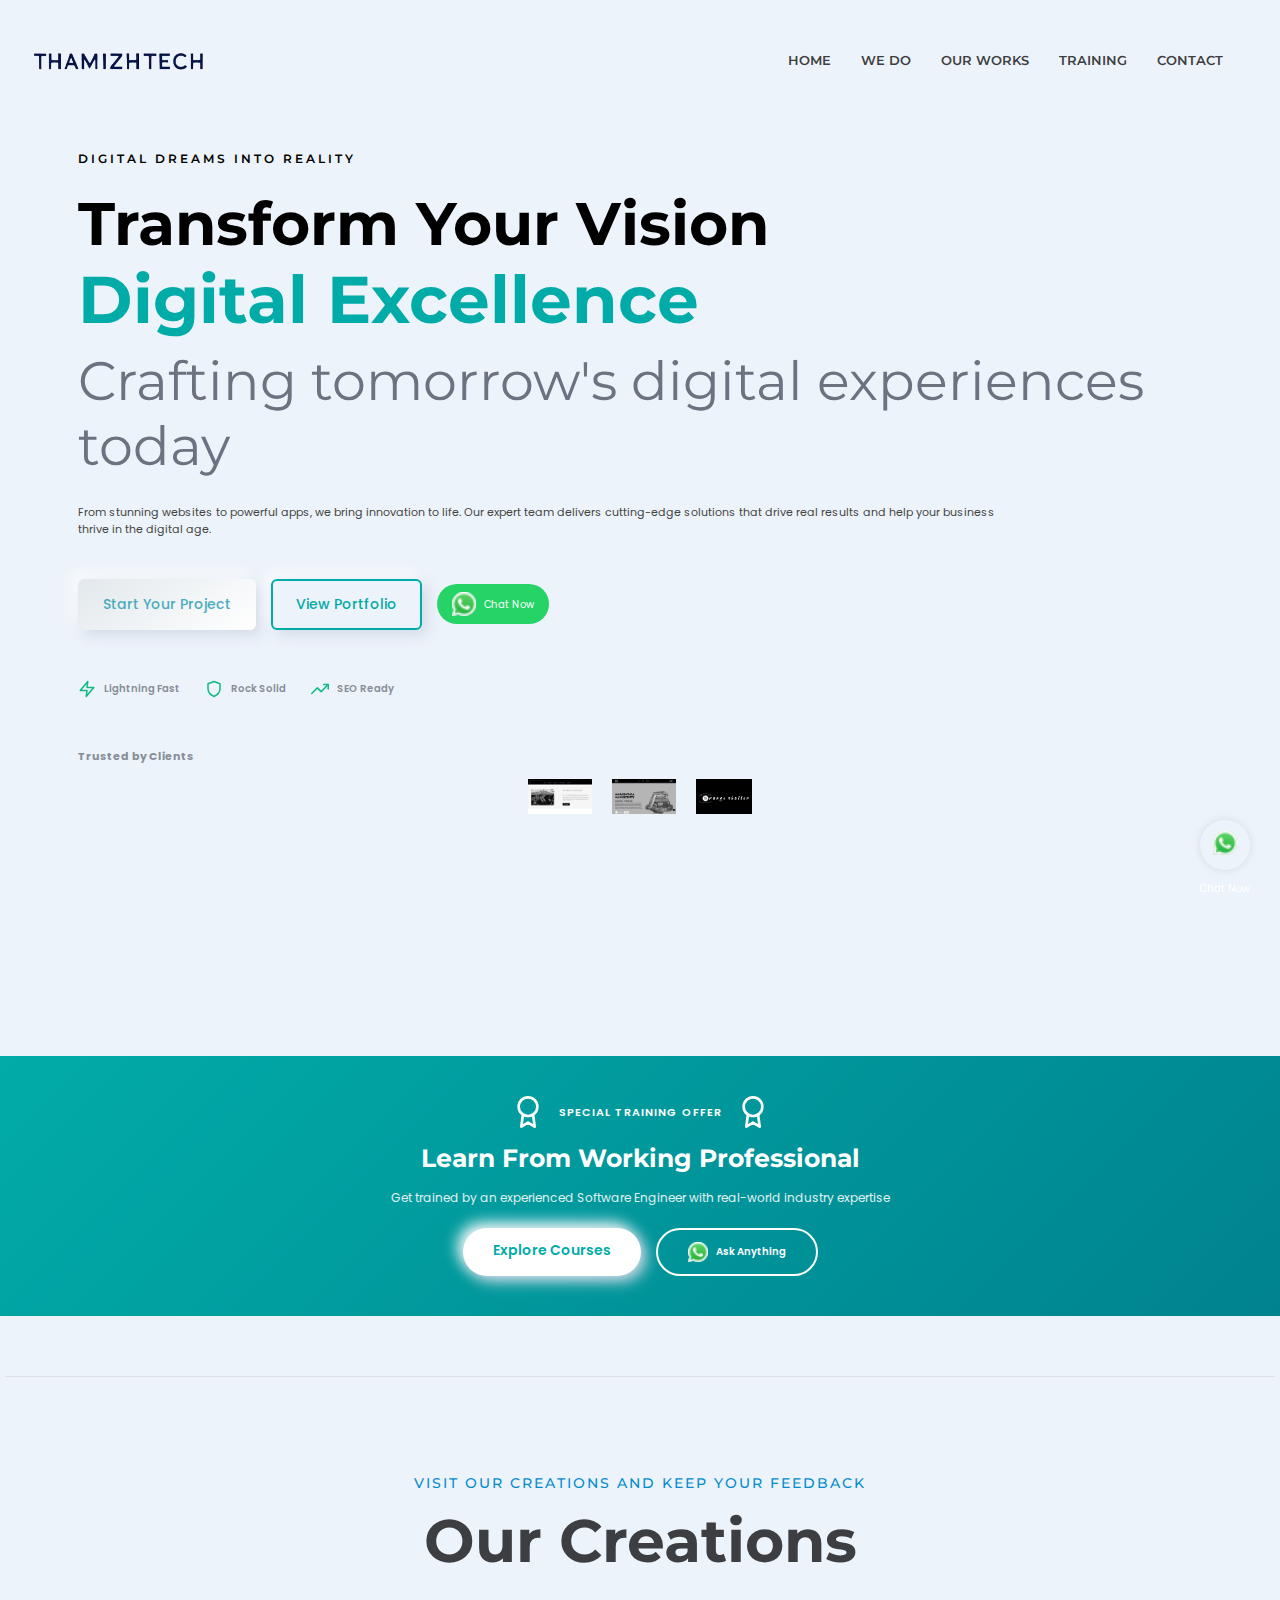
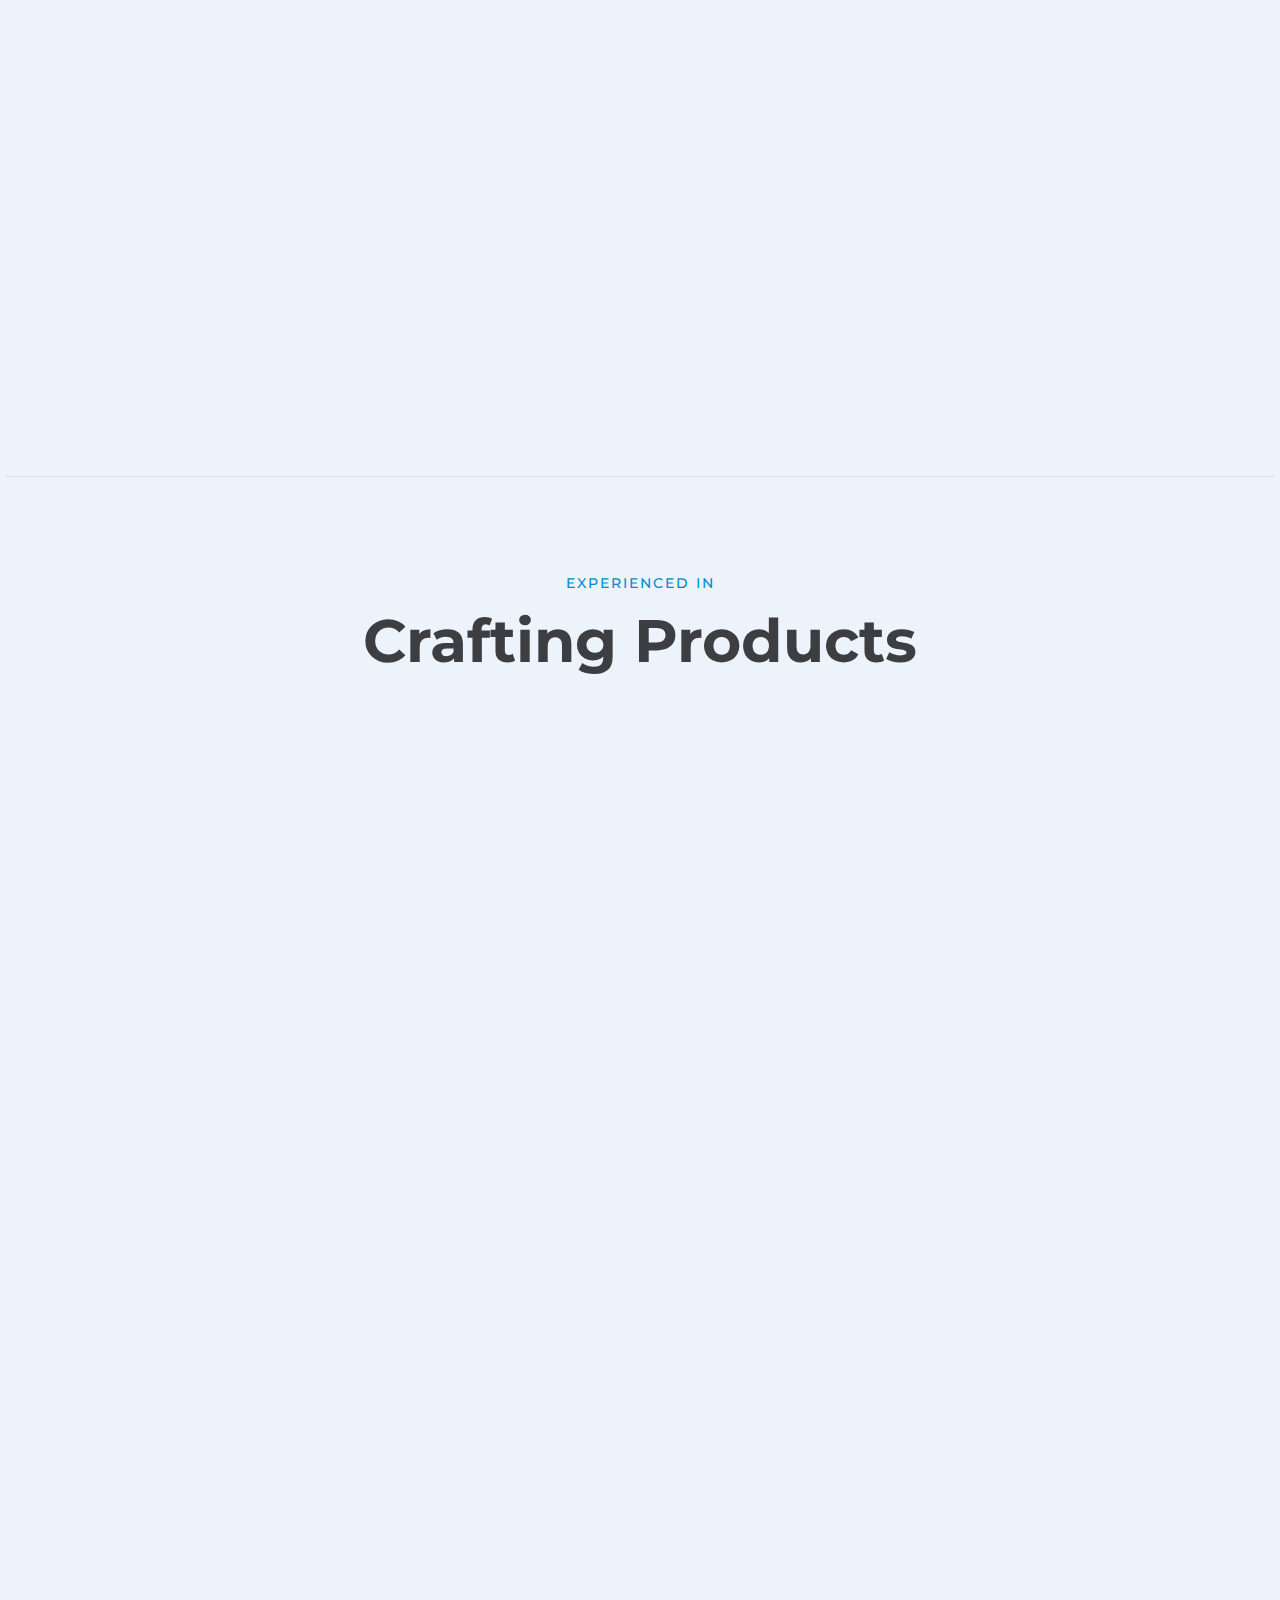
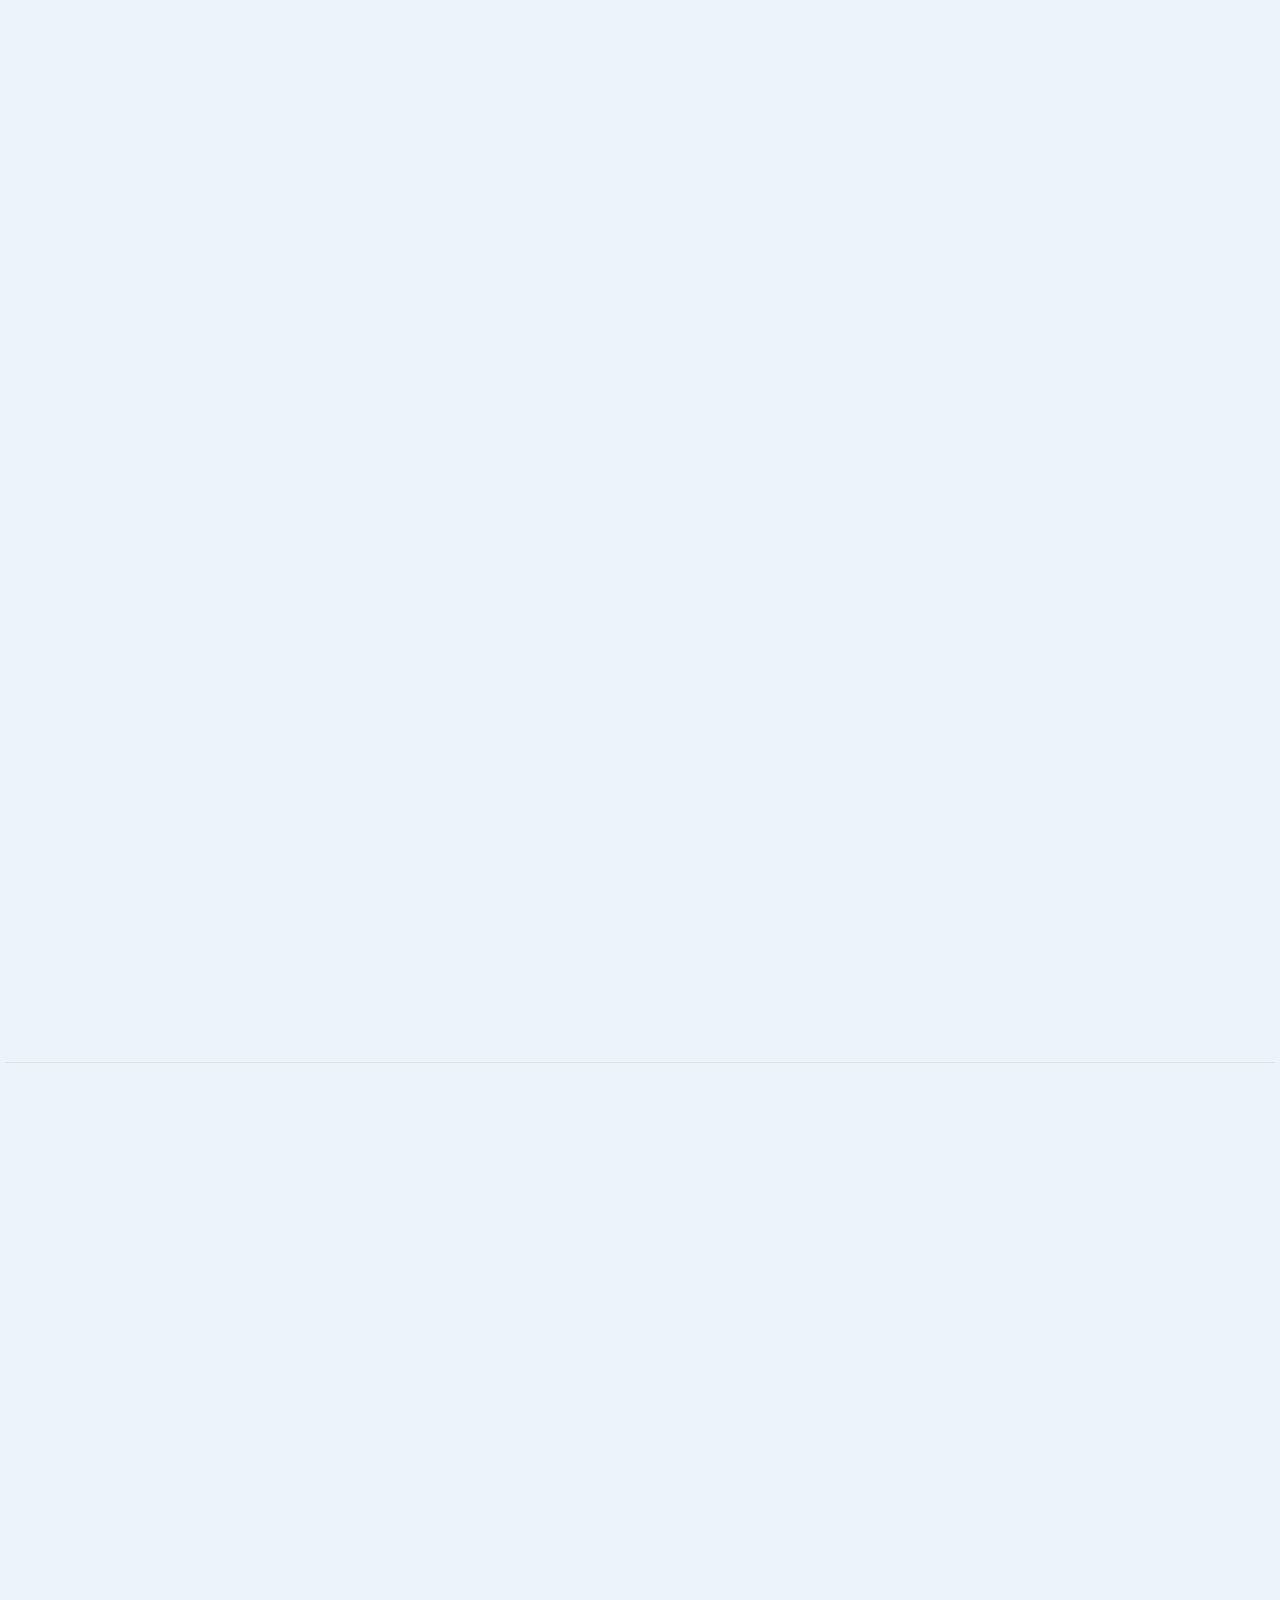
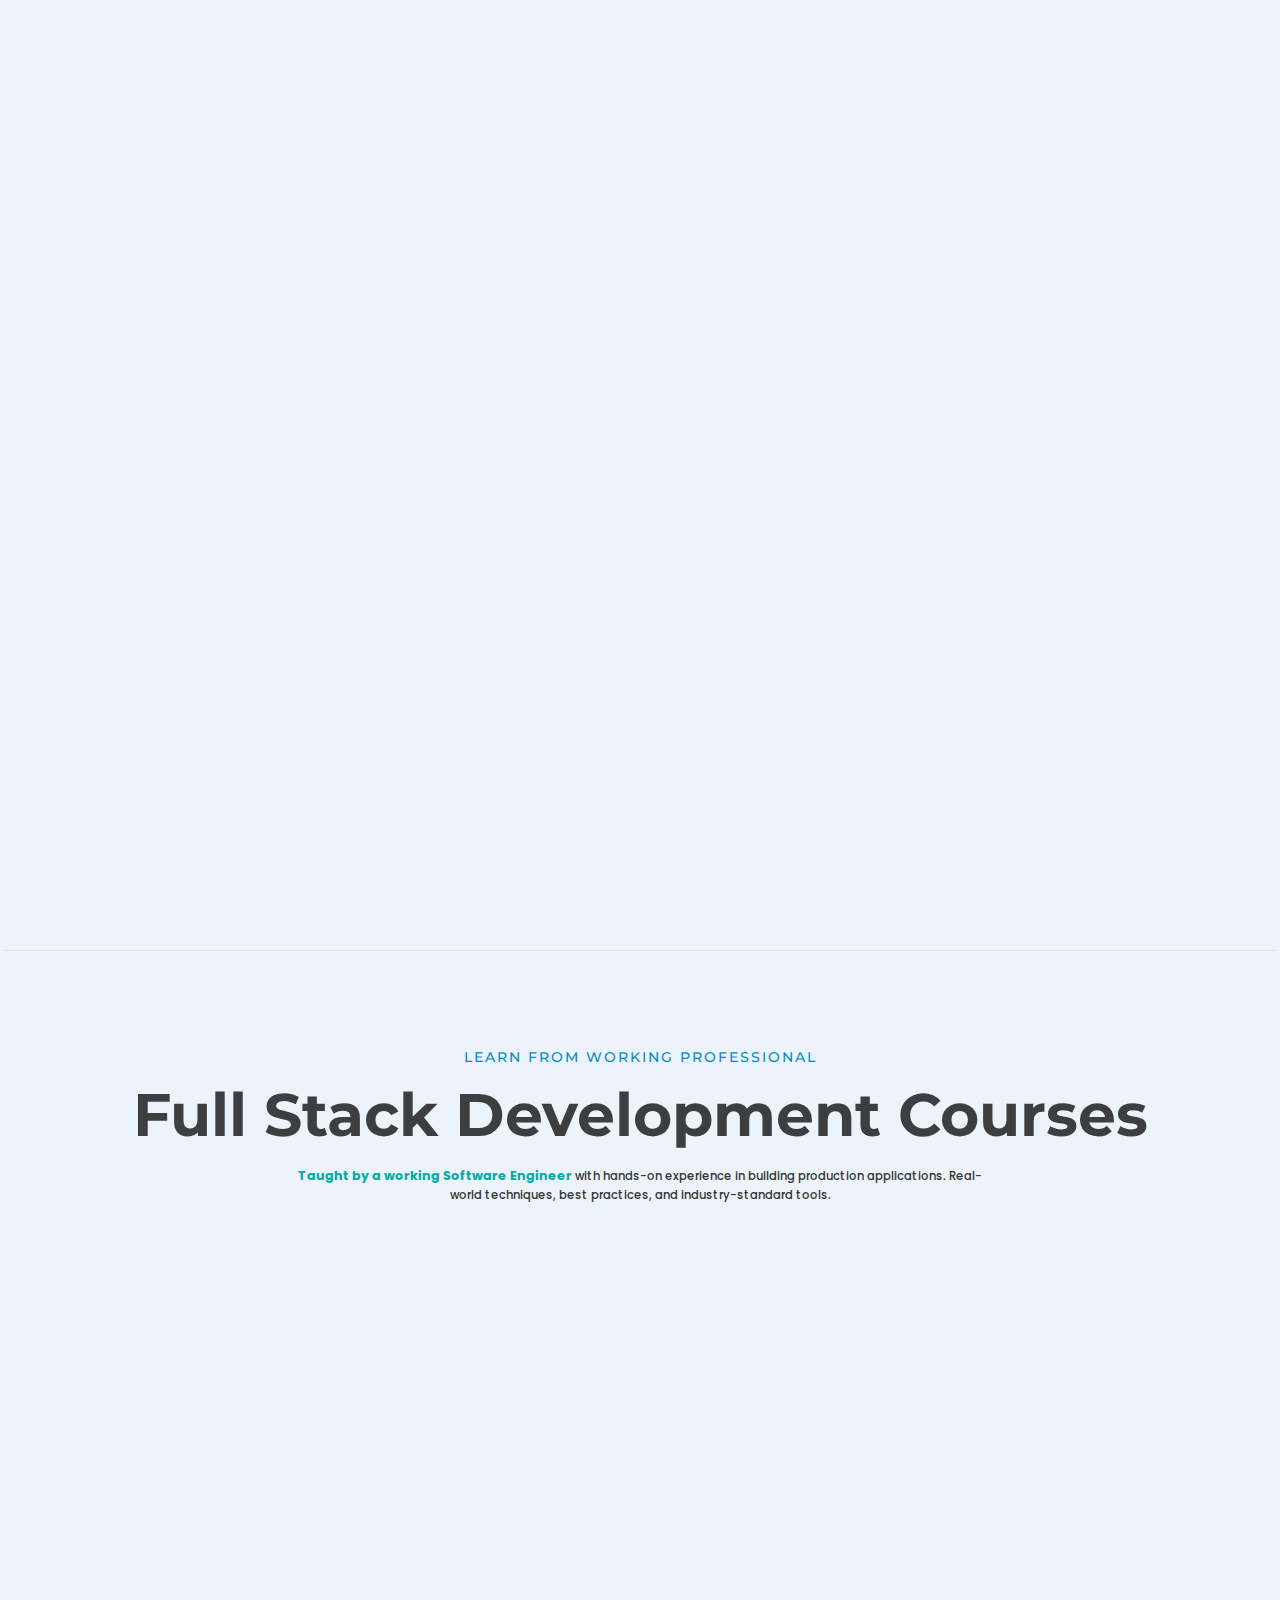
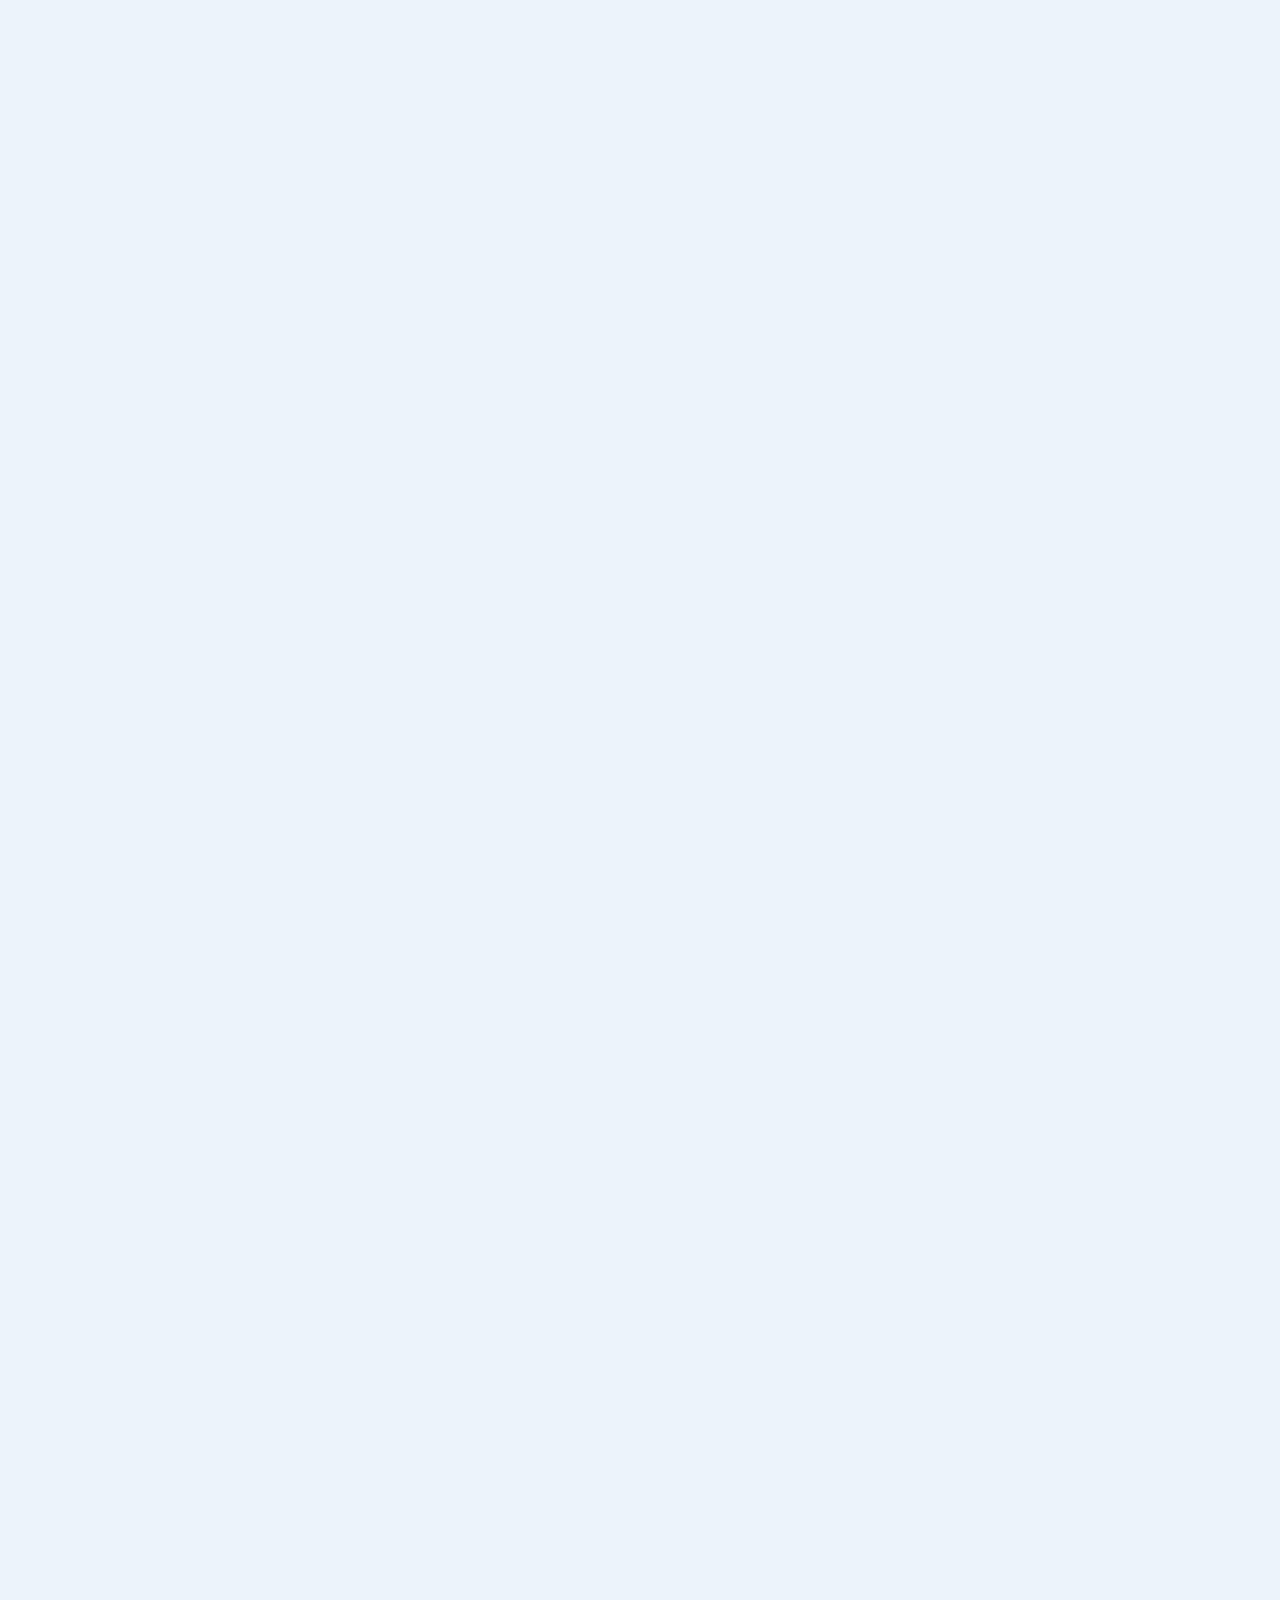
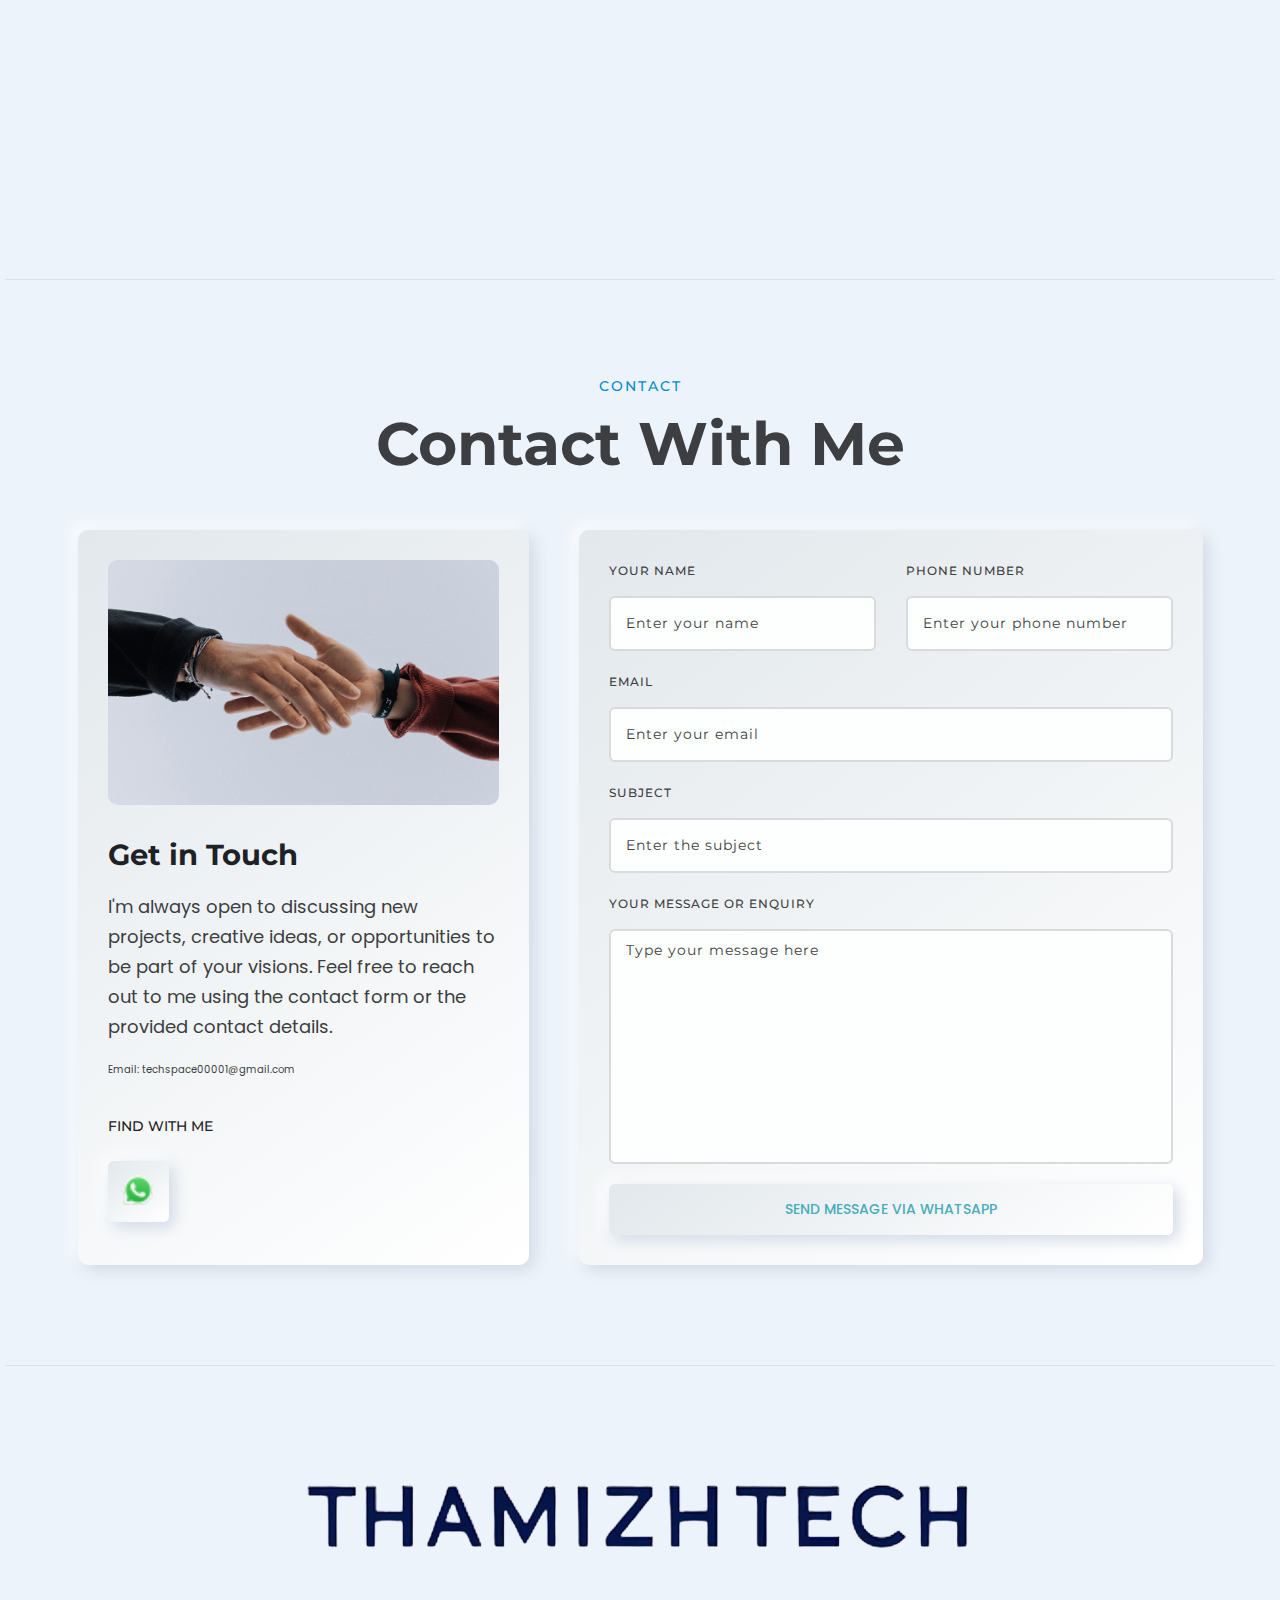
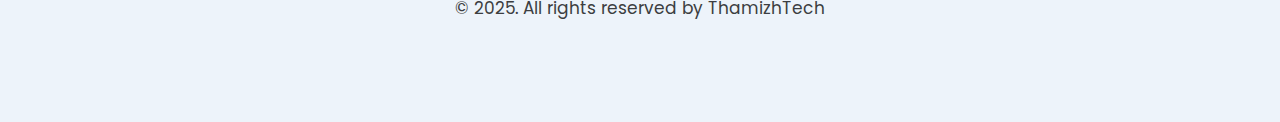
<file: index.html>
<!DOCTYPE html>
<html lang="en">
  <head>
    <meta charset="utf-8" />
    <meta http-equiv="x-ua-compatible" content="ie=edge" />
    <link rel="icon" type="image/x-icon" href="favicon.ico" />

    <title>ThamizhTech</title>
    <meta name="robots" content="noindex, follow" />
    <meta name="description" content="" />

    <meta
      name="viewport"
      content="width=device-width, initial-scale=1.0, maximum-scale=1.0, user-scalable=no"
    />
    <meta
      name="keywords"
      content="ThamizhTech, Technology, Web Development, SEO, Digital Marketing"
    />
    <meta name="author" content="ThamizhTech" />
    <link rel="canonical" href="https://www.thamizhtech.com/" />
    <meta property="og:title" content="ThamizhTech - Your Technology Partner" />
    <meta
      property="og:description"
      content="We provide innovative technology solutions for businesses."
    />
    <!-- <meta property="og:image" content="https://www.thamizhtech.com/assets/images/og-image.jpg" /> -->
    <meta property="og:url" content="https://www.thamizhtech.com/" />
    <!-- <meta name="twitter:card" content="summary_large_image" />
    <meta name="twitter:title" content="ThamizhTech - Your Technology Partner" />
    <meta name="twitter:description" content="We provide innovative technology solutions for businesses." /> -->
    <!-- <meta name="twitter:image" content="https://www.thamizhtech.com/assets/images/twitter-image.jpg" /> -->

    <link rel="stylesheet" href="assets/css/vendor/bootstrap.min.css" />
    <link rel="stylesheet" href="assets/css/vendor/slick.css" />
    <link rel="stylesheet" href="assets/css/vendor/slick-theme.css" />
    <link rel="stylesheet" href="assets/css/vendor/aos.css" />
    <link rel="stylesheet" href="assets/css/plugins/feature.css" />
    <!-- Style css -->
    <link rel="stylesheet" href="assets/css/style.css" />

  </head>

  <body
    class="template-color-1 spybody white-version"
    data-spy="scroll"
    data-target=".navbar-example2"
    data-offset="150"
  >
    <!-- Start Header -->
    <header
      class="rn-header haeder-default black-logo-version header--fixed header--sticky"
    >
      <div
        class="header-wrapper rn-popup-mobile-menu m--0 row align-items-center"
      >
        <!-- Start Header Left -->
        <div class="col-lg-2 col-6">
          <div class="header-left">
            <div class="logo">
              <a href="index.html">
                <img src="mainassets\logo.png" alt="Thamizhtech" />
              </a>
            </div>
          </div>
        </div>
        <!-- End Header Left -->
        <!-- Start Header Center -->
        <div class="col-lg-10 col-6">
          <div class="header-center">
            <nav
              id="sideNav"
              class="mainmenu-nav navbar-example2 d-none d-xl-block onepagenav"
            >
              <!-- Start Mainmanu Nav -->
              <ul class="primary-menu nav nav-pills">
                <li class="nav-item current">
                  <a class="nav-link" href="#home">Home</a>
                </li>
                <li class="nav-item">
                  <a class="nav-link" href="#wedo">We Do</a>
                </li>
                <li class="nav-item">
                  <a class="nav-link" href="#portfolio">Our Works</a>
                </li>
                <li class="nav-item">
                  <a class="nav-link" href="#training">Training</a>
                </li>
                <li class="nav-item">
                  <a class="nav-link" href="#contacts">Contact</a>
                </li>
              </ul>
              <!-- End Mainmanu Nav -->
            </nav>
            <!-- Start Header Right  -->
            <div class="header-right">
              <!-- <a class="rn-btn" target="_blank" href="https://themeforest.net/checkout/from_item/33188244?license=regular"><span>BUY NOW</span></a> -->
              <div class="hamberger-menu d-block d-xl-none">
                <i id="menuBtn" class="feather-menu humberger-menu"></i>
              </div>
              <div class="close-menu d-block">
                <span class="closeTrigger">
                  <i data-feather="x"></i>
                </span>
              </div>
            </div>
            <!-- End Header Right  -->
          </div>
        </div>
        <!-- End Header Center -->
      </div>
    </header>
    <!-- End Header Area -->
    <!-- Start Popup Mobile Menu  -->
    <div class="popup-mobile-menu">
      <div class="inner">
        <div class="menu-top">
          <div class="menu-header">
            <a class="logo" href="index.html">
              <!-- <img src="assets/images/logo/logo.png" alt="Personal Portfolio"> -->
            </a>
            <div class="close-button">
              <button class="close-menu-activation close">
                <i data-feather="x"></i>
              </button>
            </div>
          </div>
        </div>
        <div class="content">
          <ul class="primary-menu nav nav-pills onepagenav">
            <li class="nav-item current">
              <a class="nav-link smoth-animation active" href="#home">Home</a>
            </li>
            <li class="nav-item">
              <a class="nav-link smoth-animation" href="#wedo">We Do</a>
            </li>
            <li class="nav-item">
              <a class="nav-link smoth-animation" href="#portfolio"
                >Our Works</a
              >
            </li>
            <li class="nav-item">
              <a class="nav-link smoth-animation" href="#training">Training</a>
            </li>
            <li class="nav-item">
              <a class="nav-link smoth-animation" href="#contacts">Contact</a>
            </li>
          </ul>
          <!-- social sharea area -->
          <div class="social-share-style-1 mt--40">
            <span class="title">find with me</span>
            <ul class="social-share d-flex liststyle">
              <li class="facebook">
                <a href="#"
                  ><svg
                    xmlns="http://www.w3.org/2000/svg"
                    width="24"
                    height="24"
                    viewBox="0 0 24 24"
                    fill="none"
                    stroke="currentColor"
                    stroke-width="2"
                    stroke-linecap="round"
                    stroke-linejoin="round"
                    class="feather feather-facebook"
                  >
                    <path
                      d="M18 2h-3a5 5 0 0 0-5 5v3H7v4h3v8h4v-8h3l1-4h-4V7a1 1 0 0 1 1-1h3z"></path></svg></a>
              </li>
              <li class="instagram">
                <a href="https://www.instagram.com/thamizh.tech" target="_blank"
                  ><svg
                    xmlns="http://www.w3.org/2000/svg"
                    width="24"
                    height="24"
                    viewBox="0 0 24 24"
                    fill="none"
                    stroke="currentColor"
                    stroke-width="2"
                    stroke-linecap="round"
                    stroke-linejoin="round"
                    class="feather feather-instagram"
                  >
                    <rect
                      x="2"
                      y="2"
                      width="20"
                      height="20"
                      rx="5"
                      ry="5"
                    ></rect>
                    <path
                      d="M16 11.37A4 4 0 1 1 12.63 8 4 4 0 0 1 16 11.37z"
                    ></path>
                    <line x1="17.5" y1="6.5" x2="17.51" y2="6.5"></line></svg></a>
              </li>
              <li class="linkedin">
                <a href="#"
                  ><svg
                    xmlns="http://www.w3.org/2000/svg"
                    width="24"
                    height="24"
                    viewBox="0 0 24 24"
                    fill="none"
                    stroke="currentColor"
                    stroke-width="2"
                    stroke-linecap="round"
                    stroke-linejoin="round"
                    class="feather feather-linkedin"
                  >
                    <path
                      d="M16 8a6 6 0 0 1 6 6v7h-4v-7a2 2 0 0 0-2-2 2 2 0 0 0-2 2v7h-4v-7a6 6 0 0 1 6-6z"
                    ></path>
                    <rect x="2" y="9" width="4" height="12"></rect>

                    <circle cx="4" cy="4" r="2"></circle></svg></a>
              </li>
            </ul>
          </div>
          <!-- end -->
        </div>
      </div>
    </div>
    <!-- End Popup Mobile Menu  -->

    <main class="main-page-wrapper">
      <!-- Start Slider Area -->
      <div id="home" class="rn-slider-area">
        <div class="slide slider-style-1">
          <div class="container">
            <div class="row row--30 align-items-center">
              <div class="order-2 order-lg-1 col-lg-12 mt_md--50 mt_sm--50 mt_lg--30">
                <div class="content">
                  <div class="inner" data-aos="fade-right" data-aos-duration="1000">
                    <span class="subtitle" 
                          style="font-weight: 600; color: #000000; font-size: 1.2em;"
                          data-aos="fade-up" 
                          data-aos-delay="200">
                      Digital Dreams Into Reality
                    </span>

                    <h1 class="title" 
                        style="line-height: 1.2; margin-top: 12px"
                        data-aos="fade-up" 
                        data-aos-delay="400">
                      Transform Your Vision
                      <br/>
                      <span style="color: #01aba8; font-size: 1.1em; display: block;" class="typing-text">
                      Digital Excellence
                      </span>
                      <span  style="display: block; font-size: 0.9em; margin-top: 10px; color: #6b7280; font-weight: 400;"
                            data-aos="fade-up" 
                            data-aos-delay="600">
                        Crafting tomorrow's digital experiences today
                      </span>
                    </h1>

                    <p class="description" 
                       style="margin-top: 25px; font-size: 1.1rem; color: #444; line-height: 1.6;"
                       data-aos="fade-up" 
                       data-aos-delay="800">
                      From stunning websites to powerful apps, we bring innovation to life. 
                      Our expert team delivers cutting-edge solutions that drive real results 
                      and help your business thrive in the digital age.
                    </p>

                    <div class="cta-buttons mt--35" 
                         style="display: flex; gap: 15px; align-items: center; flex-wrap: wrap;"
                         data-aos="fade-up" 
                         data-aos-delay="1000">
                      <a class="rn-btn btn-shine" href="#contacts" 
                         style="padding: 15px 25px; position: relative; overflow: hidden;">
                        <span>Start Your Project</span>
                      </a>
                      
                      <a class="rn-btn" href="#portfolio" 
                         style="background: transparent; color: #01aba8; border: 2px solid #01aba8; 
                                padding: 13px 23px; transition: all 0.3s ease;">
                        <span>View Portfolio</span>
                      </a>

                      <a href="https://api.whatsapp.com/send?phone=916379387026" 
                         class="whatsapp-button"
                         style="display: flex; align-items: center; gap: 8px; text-decoration: none; 
                                padding: 8px 15px; border-radius: 30px; background: #25D366; color: white;
                                transition: transform 0.3s ease;">
                        <img src="assets/images/whatsapp.png" alt="whatsapp" style="height: 24px"/>
                        <span>Chat Now</span>
                      </a>
                    </div>

                    <ul class="feature-list mt--40" 
                        style="list-style: none; padding: 0; display: flex; gap: 25px; 
                               color: #374151; font-weight: 600; align-items: center;"
                        data-aos="fade-up" 
                        data-aos-delay="1200">
                      <li class="feature-item" style="display: flex; gap: 8px; align-items: center;">
                        <i data-feather="zap" style="width: 18px; height: 18px; color: #10b981"></i>
                        Lightning Fast
                      </li>
                      <li class="feature-item" style="display: flex; gap: 8px; align-items: center;">
                        <i data-feather="shield" style="width: 18px; height: 18px; color: #10b981"></i>
                        Rock Solid
                      </li>
                      <li class="feature-item" style="display: flex; gap: 8px; align-items: center;">
                        <i data-feather="trending-up" style="width: 18px; height: 18px; color: #10b981"></i>
                        SEO Ready
                      </li>
                    </ul>

                    <div class="social-proof mt--40" data-aos="fade-up" data-aos-delay="1400"></div>
                      <div class="trusted-by" style="color: #6b7280; text-align: center;"></div>
                        <div style="font-weight: 700; font-size: 1.1em; margin-bottom: 15px;">
                          Trusted by Clients
                        </div>
                        <div class="client-logos" 
                             style="display: flex; gap: 20px; justify-content: center; align-items: center;">
                          <img src="projects/srt-project.png" alt="SR Temple" 
                               style="height: 35px; filter: grayscale(100%); transition: all 0.3s ease;"
                               onmouseover="this.style.filter='grayscale(0%)'" 
                               onmouseout="this.style.filter='grayscale(100%)'"/>
                          <img src="projects/mm-project.png" alt="Maragatha"
                               style="height: 35px; filter: grayscale(100%); transition: all 0.3s ease;"
                               onmouseover="this.style.filter='grayscale(0%)'" 
                               onmouseout="this.style.filter='grayscale(100%)'"/>
                          <img src="projects/orange-shutters.png" alt="Orange Shutters"
                               style="height: 35px; filter: grayscale(100%); transition: all 0.3s ease;"
                               onmouseover="this.style.filter='grayscale(0%)'" 
                               onmouseout="this.style.filter='grayscale(100%)'"/>
                        </div>
                      </div>
                    </div>
                  </div>
                </div>
              </div>


            </div>
          </div>

        </div>
      </div>
      <!-- End Slider Area -->
             <!-- Start Training Banner -->
      <div style="background: linear-gradient(135deg, #01aba8 0%, #00838f 100%); padding: 40px 0; margin-bottom: 60px;">
        <div class="container">
          <div class="row align-items-center">
            <div class="col-lg-12">
              <div style="text-align: center; color: white;">
                <div style="display: flex; align-items: center; justify-content: center; gap: 15px; margin-bottom: 15px;">
                  <i data-feather="award" style="width: 32px; height: 32px;"></i>
                  <span style="font-size: 1.1em; font-weight: 600; letter-spacing: 1px;">SPECIAL TRAINING OFFER</span>
                  <i data-feather="award" style="width: 32px; height: 32px;"></i>
                </div>
                <h2 style="font-size: 2.5em; margin: 15px 0; line-height: 1.2;">
                  Learn From Working Professional
                </h2>
                <p style="font-size: 1.2em; color: #e0f2f1; margin-bottom: 20px;">
                  Get trained by an experienced Software Engineer with real-world industry expertise
                </p>
                <div style="display: flex; gap: 15px; justify-content: center; flex-wrap: wrap;">
                  <a href="#training" class="rn-btn" style="background: white; color: #01aba8; padding: 12px 30px; text-decoration: none; border-radius: 25px; font-weight: 600; transition: all 0.3s ease;">
                    <span>Explore Courses</span>
                  </a>
                  <a href="https://api.whatsapp.com/send?phone=916379387026&text=I%20want%20to%20know%20more%20about%20your%20training%20courses" target="_blank" style="background: transparent; color: white; padding: 12px 30px; text-decoration: none; border: 2px solid white; border-radius: 25px; font-weight: 600; display: inline-flex; align-items: center; gap: 8px; transition: all 0.3s ease;">
                    <img src="assets/images/whatsapp.png" alt="whatsapp" style="height: 20px;"/>
                    <span>Ask Anything</span>
                  </a>
                </div>
              </div>
            </div>
          </div>
        </div>
      </div>
      <!-- End Training Banner -->
      <!-- Start Portfolio Area -->
      <div
        class="rn-portfolio-area rn-section-gap section-separator"
        id="portfolio"
      >
        <div class="container">
          <div class="row">
            <div class="col-lg-12">
              <div class="section-title text-center">
                <span class="subtitle"
                  >Visit our Creations and keep your feedback</span
                >
                <h2 class="title">Our Creations</h2>
              </div>
            </div>
          </div>

          <div class="row row--25 mt--10 mt_md--10 mt_sm--10">
            <!-- Start Single Portfolio -->
            <div
              data-aos="fade-up"
              data-aos-delay="100"
              data-aos-once="true"
              class="col-lg-6 col-xl-4 col-md-6 col-12 mt--50 mt_md--30 mt_sm--30"
            >
              <div
                class="rn-portfolio"
                data-bs-toggle="modal"
                data-bs-target="#exampleModalCenter"
              >
                <div class="inner">
                  <div class="thumbnail">
                    <a href="https://srtemplejewellery.com" target="_blank">
                      <img
                        src="projects/srt-project.png"
                        alt="Personal Portfolio Images"
                      />
                    </a>
                  </div>
                  <div class="content">
                    <div class="category-info">
                      <div class="category-list">
                        <a href="javascript:void(0)">Jewellery Ecommerce</a>
                      </div>
                    </div>
                    <h4 class="title">
                      <a href="https://srtemplejewellery.com" target="_blank"
                        >SR Temple Jewellery
                        <i class="feather-arrow-up-right"></i
                      ></a>
                    </h4>
                  </div>
                </div>
              </div>
            </div>
            <div
              data-aos="fade-up"
              data-aos-delay="100"
              data-aos-once="true"
              class="col-lg-6 col-xl-4 col-md-6 col-12 mt--50 mt_md--30 mt_sm--30"
            >
              <div
                class="rn-portfolio"
                data-bs-toggle="modal"
                data-bs-target="#exampleModalCenter"
              >
                <div class="inner">
                  <div class="thumbnail">
                    <a
                      href="https://www.maragathaamanuscripts.in"
                      target="_blank"
                    >
                      <img
                        src="projects/mm-project.png"
                        alt="Personal Portfolio Images"
                      />
                    </a>
                  </div>
                  <div class="content">
                    <div class="category-info">
                      <div class="category-list">
                        <a href="javascript:void(0)">Books Ecommerce</a>
                      </div>
                    </div>
                    <h4 class="title">
                      <a
                        href="https://www.maragathaamanuscripts.in"
                        target="_blank"
                        >Maragathaamanuscripts
                        <i class="feather-arrow-up-right"></i
                      ></a>
                    </h4>
                  </div>
                </div>
              </div>
            </div>
            <div
              data-aos="fade-up"
              data-aos-delay="100"
              data-aos-once="true"
              class="col-lg-6 col-xl-4 col-md-6 col-12 mt--50 mt_md--30 mt_sm--30"
            >
              <div
                class="rn-portfolio"
                data-bs-toggle="modal"
                data-bs-target="#exampleModalCenter"
              >
                <div class="inner">
                  <div class="thumbnail">
                    <a
                      href="https://www.instagram.com/orange_shutters"
                      target="_blank"
                    >
                      <img
                        src="projects/orange-shutters.png"
                        alt="OrangeShutters Photography Portfolio"
                      />
                    </a>
                  </div>
                  <div class="content">
                    <div class="category-info">
                      <div class="category-list">
                        <a href="javascript:void(0)">Photography</a
                        ><span class="text-danger ms-2">(Launching Soon)</span>
                      </div>
                    </div>
                    <h4 class="title">
                      <a
                        href="https://www.instagram.com/orange_shutters"
                        target="_blank"
                      >
                        OrangeShutters
                        <i class="feather-arrow-up-right"></i>
                      </a>
                    </h4>
                  </div>
                </div>
              </div>
            </div>

            <!-- End Single Portfolio -->
          </div>
        </div>
      </div>
      <!-- End portfolio Area -->
       
      <!-- Start Upcoming Products Section -->
      <div
        class="rn-portfolio-area rn-section-gap section-separator"
        id="upcoming"
      >
        <div class="container">
          <div class="row">
        <div class="col-lg-12">
          <div class="section-title text-center">
            <span class="subtitle">Experienced In</span>
            <h2 class="title">Crafting Products</h2>
          </div>
        </div>
          </div>

          <div class="row row--25 mt--10 mt_md--10 mt_sm--10">
        <!-- E-commerce Platform -->
        <div
          data-aos="fade-up"
          data-aos-delay="100"
          data-aos-once="true"
          class="col-lg-6 col-xl-4 col-md-6 col-12 mt--50 mt_md--30 mt_sm--30"
        >
          <div class="rn-portfolio">
            <div class="inner">
          <div class="thumbnail">
            <i data-feather="shopping-cart" style="width: 100%; height: 200px; padding: 40px"></i>
          </div>
          <div class="content">
            <div class="category-info">
              <div class="category-list">
            <span>Retail & Commerce</span>
              </div>
            </div>
            <h4 class="title" style="color: #01aba8 ">Ecommerce Platform</h4>
            <p>Scalable online stores with cart, payments, offers and order workflows.</p>
          </div>
            </div>
          </div>
        </div>

        <!-- Portfolio Website -->
        <div
          data-aos="fade-up"
          data-aos-delay="200"
          data-aos-once="true"
          class="col-lg-6 col-xl-4 col-md-6 col-12 mt--50 mt_md--30 mt_sm--30"
        >
          <div class="rn-portfolio">
            <div class="inner">
          <div class="thumbnail">
            <i data-feather="image" style="width: 100%; height: 200px; padding: 40px"></i>
          </div>
          <div class="content">
            <div class="category-info">
              <div class="category-list">
            <span>Creative Showcase</span>
              </div>
            </div>
            <h4 class="title " style="color: #01aba8 ">Portfolio Website</h4>
            <p>Beautiful, responsive portfolios optimized for conversions and SEO.</p>
          </div>
            </div>
          </div>
        </div>

        <!-- Learning Management System -->
        <div
          data-aos="fade-up"
          data-aos-delay="300"
          data-aos-once="true"
          class="col-lg-6 col-xl-4 col-md-6 col-12 mt--50 mt_md--30 mt_sm--30"
        >
          <div class="rn-portfolio">
            <div class="inner">
          <div class="thumbnail">
            <i data-feather="book" style="width: 100%; height: 200px; padding: 40px"></i>
          </div>
          <div class="content">
            <div class="category-info">
              <div class="category-list">
            <span>Education Technology</span>
              </div>
            </div>
            <h4 class="title" style="color: #01aba8 ">Learning Management System</h4>
            <p>Course management, quizzes, progress tracking and certification.</p>
          </div>
            </div>
          </div>
        </div>

        <!-- Restaurant Management System -->
        <div
          data-aos="fade-up"
          data-aos-delay="400"
          data-aos-once="true"
          class="col-lg-6 col-xl-4 col-md-6 col-12 mt--50 mt_md--30 mt_sm--30"
        >
          <div class="rn-portfolio">
            <div class="inner">
          <div class="thumbnail">
            <i
              data-feather="coffee"
              style="width: 100%; height: 200px; padding: 40px"
            ></i>
          </div>
          <div class="content">
            <div class="category-info">
              <div class="category-list">
            <span>Restaurant Solution</span>
              </div>
            </div>
            <h4 class="title" style="color: #01aba8 ">
              Restaurant Management System
            </h4>
            <p>
              Complete POS, inventory, kitchen management and analytics
            </p>
          </div>
            </div>
          </div>
        </div>

        <!-- HRMS -->
        <div
          data-aos="fade-up"
          data-aos-delay="500"
          data-aos-once="true"
          class="col-lg-6 col-xl-4 col-md-6 col-12 mt--50 mt_md--30 mt_sm--30"
        >
          <div class="rn-portfolio">
            <div class="inner">
          <div class="thumbnail">
            <i
              data-feather="users"
              style="width: 100%; height: 200px; padding: 40px"
            ></i>
          </div>
          <div class="content">
            <div class="category-info">
              <div class="category-list">
            <span>HR Solution</span>
              </div>
            </div>
            <h4 class="title" style="color: #01aba8 ">
              Human Resource Management System
            </h4>
            <p>
              Employee management, payroll, attendance and recruitment
              tools
            </p>
          </div>
            </div>
          </div>
        </div>

        <!-- ERP -->
        <div
          data-aos="fade-up"
          data-aos-delay="600"
          data-aos-once="true"
          class="col-lg-6 col-xl-4 col-md-6 col-12 mt--50 mt_md--30 mt_sm--30"
        >
          <div class="rn-portfolio">
            <div class="inner">
          <div class="thumbnail">
            <i
              data-feather="database"
              style="width: 100%; height: 200px; padding: 40px"
            ></i>
          </div>
          <div class="content">
            <div class="category-info">
              <div class="category-list">
            <span>Enterprise Solution</span>
              </div>
            </div>
            <h4 class="title " style="color: #01aba8 ">
              Enterprise Resource Planning
            </h4>
            <p>
              Integrated business process and resource management
              platform
            </p>
          </div>
            </div>
          </div>
        </div>

        <!-- CRM -->
        <div
          data-aos="fade-up"
          data-aos-delay="700"
          data-aos-once="true"
          class="col-lg-6 col-xl-4 col-md-6 col-12 mt--50 mt_md--30 mt_sm--30"
        >
          <div class="rn-portfolio">
            <div class="inner">
          <div class="thumbnail">
            <i
              data-feather="pie-chart"
              style="width: 100%; height: 200px; padding: 40px"
            ></i>
          </div>
          <div class="content">
            <div class="category-info">
              <div class="category-list">
            <span>Sales Solution</span>
              </div>
            </div>
            <h4 class="title" style="color: #01aba8 ">
              Customer Relationship Management
            </h4>
            <p>
              Sales pipeline, customer service and marketing automation
            </p>
          </div>
            </div>
          </div>
        </div>

        <!-- Inventory Management -->
        <div
          data-aos="fade-up"
          data-aos-delay="800"
          data-aos-once="true"
          class="col-lg-6 col-xl-4 col-md-6 col-12 mt--50 mt_md--30 mt_sm--30"
        >
          <div class="rn-portfolio">
            <div class="inner">
          <div class="thumbnail">
            <i
              data-feather="package"
              style="width: 100%; height: 200px; padding: 40px"
            ></i>
          </div>
          <div class="content">
            <div class="category-info">
              <div class="category-list">
            <span>Inventory Solution</span>
              </div>
            </div>
            <h4 class="title " style="color: #01aba8 ">Inventory Management System</h4>
            <p>
              Stock tracking, order management and supplier coordination
            </p>
          </div>
            </div>
          </div>
        </div>

        <!-- School Management -->
        <div
          data-aos="fade-up"
          data-aos-delay="900"
          data-aos-once="true"
          class="col-lg-6 col-xl-4 col-md-6 col-12 mt--50 mt_md--30 mt_sm--30"
        >
          <div class="rn-portfolio">
            <div class="inner">
          <div class="thumbnail">
            <i
              data-feather="book-open"
              style="width: 100%; height: 200px; padding: 40px"
            ></i>
          </div>
          <div class="content">
            <div class="category-info">
              <div class="category-list">
            <span>Education Solution</span>
              </div>
            </div>
            <h4 class="title" style="color: #01aba8 ">School Management System</h4>
            <p>
              Student records, attendance, grades and communication
              portal
            </p>
          </div>
            </div>
          </div>
        </div>
          </div>
        </div>
      </div>
      <!-- End Upcoming Products Section -->
      <!-- Start Service Area -->
      <div class="rn-service-area rn-section-gap section-separator" id="wedo">
        <div class="container">
          <div class="row">
            <div class="col-lg-12">
              <div
                class="section-title text-left"
                data-aos="fade-up"
                data-aos-duration="500"
                data-aos-delay="100"
                data-aos-once="true"
              >
                <span class="subtitle">Technologies We Work</span>
                <h2 class="title">We Do</h2>
              </div>
            </div>
          </div>
          <div class="row row--25 mt_md--10 mt_sm--10">
           
            <!-- Start Single Service -->
            <div
              data-aos="fade-up"
              data-aos-duration="500"
              data-aos-delay="100"
              data-aos-once="true"
              class="col-lg-6 col-xl-4 col-md-6 col-sm-12 col-12 mt--50 mt_md--30 mt_sm--30"
            >
              <div class="rn-service">
                <div class="inner">
                  <div class="icon">
                    <i data-feather="globe"></i>
                  </div>
                  <div class="content">
                    <h4 class="title"><a href="https://api.whatsapp.com/send?phone=916379387026">WEBSITES</a></h4>
                    <p class="description">
                      Clean, responsive sites — from landing pages to custom
                      dynamic platforms.
                    </p>
                    <a class="read-more-button" href="https://api.whatsapp.com/send?phone=916379387026"
                      ><i class="feather-arrow-right"></i
                    ></a>
                  </div>
                </div>
                <a class="over-link" href="https://api.whatsapp.com/send?phone=916379387026"></a>
              </div>
            </div>
            <!-- End SIngle Service -->

            <!-- Start Single Service -->
            <div
              data-aos="fade-up"
              data-aos-duration="500"
              data-aos-delay="300"
              data-aos-once="true"
              class="col-lg-6 col-xl-4 col-md-6 col-sm-12 col-12 mt--50 mt_md--30 mt_sm--30"
            >
              <div class="rn-service">
                <div class="inner">
                  <div class="icon">
                    <i data-feather="cloud"></i>
                  </div>
                  <div class="content">
                    <h4 class="title"><a href="https://api.whatsapp.com/send?phone=916379387026">AWS HOSTING</a></h4>
                    <p class="description">
                      Reliable, scalable AWS setups — fast sites and secure
                      infra.
                    </p>
                    <a class="read-more-button" href="https://api.whatsapp.com/send?phone=916379387026"
                      ><i class="feather-arrow-right"></i
                    ></a>
                  </div>
                </div>
                <a class="over-link" href="https://api.whatsapp.com/send?phone=916379387026"></a>
              </div>
            </div>
            <!-- End SIngle Service -->

            <!-- Start Single Service -->
            <div
              data-aos="fade-up"
              data-aos-duration="500"
              data-aos-delay="500"
              data-aos-once="true"
              class="col-lg-6 col-xl-4 col-md-6 col-sm-12 col-12 mt--50 mt_md--30 mt_sm--30"
            >
              <div class="rn-service">
                <div class="inner">
                  <div class="icon">
                    <i data-feather="server"></i>
                  </div>
                  <div class="content">
                    <h4 class="title">
                      <a href="https://api.whatsapp.com/send?phone=916379387026">DOMAIN & HOSTING MANAGEMENT</a>
                    </h4>
                    <p class="description">
                      Domain setup, DNS, renewals and hosting maintenance —
                      hassle-free management.
                    </p>
                    <a class="read-more-button" href="https://api.whatsapp.com/send?phone=916379387026"
                      ><i class="feather-arrow-right"></i
                    ></a>
                  </div>
                </div>
                <a class="over-link" href="https://api.whatsapp.com/send?phone=916379387026"></a>
              </div>
            </div>
            <!-- End SIngle Service -->
            <!-- Start Single Service -->
            <div
              data-aos="fade-up"
              data-aos-duration="500"
              data-aos-delay="500"
              data-aos-once="true"
              class="col-lg-6 col-xl-4 col-md-6 col-sm-12 col-12 mt--50 mt_md--30 mt_sm--30"
            >
              <div class="rn-service">
                <div class="inner">
                  <div class="icon">
                    <i data-feather="code"></i>
                  </div>
                  <div class="content">
                    <h4 class="title"><a href="https://api.whatsapp.com/send?phone=916379387026">REST API'S</a></h4>
                    <p class="description">
                      Clean, documented REST APIs for secure integrations and
                      fast data exchange.
                    </p>
                    <a class="read-more-button" href="https://api.whatsapp.com/send?phone=916379387026"
                      ><i class="feather-arrow-right"></i
                    ></a>
                  </div>
                </div>
                <a class="over-link" href="https://api.whatsapp.com/send?phone=916379387026"></a>
              </div>
            </div>
            <!-- End SIngle Service -->
            <!-- Start Single Service -->
            <div
              data-aos="fade-up"
              data-aos-duration="500"
              data-aos-delay="500"
              data-aos-once="true"
              class="col-lg-6 col-xl-4 col-md-6 col-sm-12 col-12 mt--50 mt_md--30 mt_sm--30"
            >
              <div class="rn-service">
                <div class="inner">
                  <div class="icon">
                    <i data-feather="smartphone"></i>
                  </div>
                  <div class="content">
                    <h4 class="title"><a href="https://api.whatsapp.com/send?phone=916379387026">APP BACKEND</a></h4>
                    <p class="description">
                      Robust backends: auth, storage, push & real-time features
                      for mobile and web apps.
                    </p>
                    <a class="read-more-button" href="https://api.whatsapp.com/send?phone=916379387026"
                      ><i class="feather-arrow-right"></i
                    ></a>
                  </div>
                </div>
                <a class="over-link" href="https://api.whatsapp.com/send?phone=916379387026"></a>
              </div>
            </div>
            <!-- End SIngle Service -->
            <!-- Start Single Service -->
            <div
              data-aos="fade-up"
              data-aos-duration="500"
              data-aos-delay="500"
              data-aos-once="true"
              class="col-lg-6 col-xl-4 col-md-6 col-sm-12 col-12 mt--50 mt_md--30 mt_sm--30"
            >
              <div class="rn-service">
                <div class="inner">
                  <div class="icon">
                    <i data-feather="shield"></i>
                  </div>
                  <div class="content">
                    <h4 class="title"><a href="https://api.whatsapp.com/send?phone=916379387026">ADMIN PANELS</a></h4>
                    <p class="description">
                      Intuitive admin dashboards for easy monitoring, reporting
                      and control.
                    </p>
                    <a class="read-more-button" href="https://api.whatsapp.com/send?phone=916379387026"
                      ><i class="feather-arrow-right"></i
                    ></a>
                  </div>
                </div>
                <a class="over-link" href="https://api.whatsapp.com/send?phone=916379387026"></a>
              </div>
            </div>
            <!-- End SIngle Service -->
            <!-- Start Single Service -->
            <div
              data-aos="fade-up"
              data-aos-duration="500"
              data-aos-delay="500"
              data-aos-once="true"
              class="col-lg-6 col-xl-4 col-md-6 col-sm-12 col-12 mt--50 mt_md--30 mt_sm--30"
            >
              <div class="rn-service">
                <div class="inner">
                  <div class="icon">
                    <i data-feather="bar-chart-2"></i>
                  </div>
                  <div class="content">
                    <h4 class="title"><a href="https://api.whatsapp.com/send?phone=916379387026">SEO OPTIMIZATION</a></h4>
                    <p class="description">
                      Improve visibility and traffic with technical and content
                      SEO.
                    </p>
                    <a class="read-more-button" href="https://api.whatsapp.com/send?phone=916379387026"
                      ><i class="feather-arrow-right"></i
                    ></a>
                  </div>
                </div>
                <a class="over-link" href="https://api.whatsapp.com/send?phone=916379387026"></a>
              </div>
            </div>
            <!-- End SIngle Service -->
            <!-- Start Single Service -->
            <div
              data-aos="fade-up"
              data-aos-duration="500"
              data-aos-delay="500"
              data-aos-once="true"
              class="col-lg-6 col-xl-4 col-md-6 col-sm-12 col-12 mt--50 mt_md--30 mt_sm--30"
            >
              <div class="rn-service">
                <div class="inner">
                  <div class="icon">
                    <i data-feather="megaphone"></i>
                  </div>
                  <div class="content">
                    <h4 class="title">
                      <a href="https://api.whatsapp.com/send?phone=916379387026">MARKETING & ADVERTISING</a>
                    </h4>
                    <p class="description">
                      Targeted campaigns to grow awareness, leads and sales.
                    </p>
                    <a class="read-more-button" href="https://api.whatsapp.com/send?phone=916379387026"
                      ><i class="feather-arrow-right"></i
                    ></a>
                  </div>
                </div>
                <a class="over-link" href="https://api.whatsapp.com/send?phone=916379387026"></a>
              </div>
            </div>
            <!-- End SIngle Service -->
       
            <!-- Start Single Service -->
            <div
              data-aos="fade-up"
              data-aos-duration="500"
              data-aos-delay="500"
              data-aos-once="true"
              class="col-lg-6 col-xl-4 col-md-6 col-sm-12 col-12 mt--50 mt_md--30 mt_sm--30"
            >
              <div class="rn-service">
                <div class="inner">
                  <div class="icon">
                    <i data-feather="refresh-ccw"></i>
                  </div>
                  <div class="content">
                    <h4 class="title">
                      <a href="https://api.whatsapp.com/send?phone=916379387026">MAINTENANCE & UPDATES</a>
                    </h4>
                    <p class="description">
                      Regular updates, bug fixes and performance tuning to keep
                      projects healthy.
                    </p>
                    <a class="read-more-button" href="https://api.whatsapp.com/send?phone=916379387026"
                      ><i class="feather-arrow-right"></i
                    ></a>
                  </div>
                </div>
                <a class="over-link" href="https://api.whatsapp.com/send?phone=916379387026"></a>
              </div>
            </div>
            <!-- End SIngle Service -->

       
          </div>
        </div>
      </div>
      <!-- End Service Area  -->



      <!-- Start Training/Courses Section -->
      <div class="rn-training-area rn-section-gap section-separator" id="training">
        <div class="container">
          <div class="row">
        <div class="col-lg-12">
          <div class="section-title text-center">
            <span class="subtitle">Learn from Working Professional</span>
            <h2 class="title">Full Stack Development Courses</h2>
            <p style="color: #333; font-size: 1.15em; font-weight: 500; margin-top: 15px; max-width: 700px; margin-left: auto; margin-right: auto; line-height: 1.6;">
          <strong style="color: #01aba8; font-size: 1.1em;">Taught by a working Software Engineer</strong> with hands-on experience in building production applications. Real-world techniques, best practices, and industry-standard tools.
            </p>
          </div>
        </div>
          </div>

          <div class="row row--25 mt--50 mt_md--30 mt_sm--30">
        <!-- Batch Training Card -->
        <div
          data-aos="fade-up"
          data-aos-delay="100"
          data-aos-once="true"
          class="col-lg-6 col-xl-6 col-md-6 col-12 mt--30"
        >
          <div class="training-card" style="border: 2px solid #01aba8; border-radius: 12px; padding: 40px; background: linear-gradient(135deg, #f5f7fa 0%, #c3cfe2 100%); transition: all 0.3s ease;">
            <div style="background: #01aba8; color: white; padding: 10px 18px; border-radius: 20px; display: inline-block; font-size: 0.95em; font-weight: 700; margin-bottom: 25px; letter-spacing: 0.5px;">
          👨‍💼 From Working Professional - In Tamil - Weekly Doubt Clearance
            </div>
            <div class="training-header">
          <h3 class="title" style="color: #01aba8; font-size: 2.2em; margin-bottom: 20px; font-weight: 700; letter-spacing: -0.5px;">
            <i data-feather="users" style="display: inline; margin-right: 12px;"></i>
            Batch Classes <span style="font-size: 0.65em; color: #4eae00; font-weight: 600; background: #e8f5e9; padding: 6px 12px; border-radius: 6px;">(BOOKING OPEN)</span>
          </h3>
          <div class="price-tag" style="font-size: 2.8em; color: #000; font-weight: 800; margin-bottom: 12px; letter-spacing: -1px;">
            ₹19,999 <span style="font-size: 0.45em; color: #555; font-weight: 600;">per head</span>
          </div>
          <p style="color: #444; font-size: 1.05em; margin-bottom: 30px; font-weight: 500;">Limited to 50 members per batch</p>
            </div>

            <div class="training-content">
          <h4 style="color: #01aba8; margin-bottom: 18px; font-weight: 700; font-size: 1.15em; text-transform: uppercase; letter-spacing: 0.5px;">Course Duration & Schedule</h4>
          <ul style="list-style: none; padding: 0; margin-bottom: 30px;">
            <li style="padding: 12px 0; display: flex; gap: 12px; align-items: flex-start; font-size: 1em; color: #333;">
              <i data-feather="calendar" style="width: 20px; height: 20px; color: #10b981; flex-shrink: 0; margin-top: 2px;"></i>
              <span><strong style="color: #000; font-weight: 700;">Start Date:</strong> BATCH 1 - 27/01/2026 (4 session / week) - 6 MONTHS</span>
            </li>
            <li style="padding: 12px 0; display: flex; gap: 12px; align-items: flex-start; font-size: 1em; color: #333;">
              <i data-feather="clock" style="width: 20px; height: 20px; color: #10b981; flex-shrink: 0; margin-top: 2px;"></i>
              <span><strong style="color: #000; font-weight: 700;">Duration:</strong> 150 sessions + weekly doubt clearance sessions</span>
            </li>
            <li style="padding: 12px 0; display: flex; gap: 12px; align-items: flex-start; font-size: 1em; color: #333;">
              <i data-feather="check" style="width: 20px; height: 20px; color: #10b981; flex-shrink: 0; margin-top: 2px;"></i>
              <span><strong style="color: #000; font-weight: 700;">Guarantee:</strong> 7 sessions refund if not interested to continue</span>
            </li>
             <li style="padding: 12px 0; display: flex; gap: 12px; align-items: flex-start; font-size: 1em; color: #333;">
              <i data-feather="check" style="width: 20px; height: 20px; color: #10b981; flex-shrink: 0; margin-top: 2px;"></i>
              <span><strong style="color: #000; font-weight: 700;">Certificate:</strong> After Course Completion</span>
            </li>
          </ul>

          <h4 style="color: #01aba8; margin-bottom: 18px; font-weight: 700; font-size: 1.15em; text-transform: uppercase; letter-spacing: 0.5px;">Technologies Covered</h4>
          <div style="display: grid; grid-template-columns: 1fr 1fr; gap: 14px; margin-bottom: 30px;">
            <div style="background: white; padding: 16px; border-radius: 8px; text-align: center;">
              <strong style="color: #01aba8; font-size: 1.1em; display: block; margin-bottom: 8px;">Frontend</strong>
              <p style="margin: 0; color: #333; font-size: 1em; font-weight: 500;">Angular 19<br/>Bootstrap 5.3</p>
            </div>
            <div style="background: white; padding: 16px; border-radius: 8px; text-align: center;">
              <strong style="color: #01aba8; font-size: 1.1em; display: block; margin-bottom: 8px;">Backend</strong>
              <p style="margin: 0; color: #333; font-size: 1em; font-weight: 500;">Node.js<br/>Express.js</p>
            </div>
            <div style="background: white; padding: 16px; border-radius: 8px; text-align: center;">
              <strong style="color: #01aba8; font-size: 1.1em; display: block; margin-bottom: 8px;">Database</strong>
              <p style="margin: 0; color: #333; font-size: 1em; font-weight: 500;">MySQL</p>
            </div>
            <div style="background: white; padding: 16px; border-radius: 8px; text-align: center;">
              <strong style="color: #01aba8; font-size: 1.1em; display: block; margin-bottom: 8px;">Deployment</strong>
              <p style="margin: 0; color: #333; font-size: 1em; font-weight: 500;">AWS + DNS</p>
            </div>
          </div>

          <h4 style="color: #01aba8; margin-bottom: 18px; font-weight: 700; font-size: 1.15em; text-transform: uppercase; letter-spacing: 0.5px;">What You'll Learn</h4>
          <ul style="list-style: none; padding: 0; margin-bottom: 30px;">
            <li style="padding: 10px 0; display: flex; gap: 12px; font-size: 1em; color: #333;">
              <i data-feather="arrow-right" style="width: 20px; height: 20px; color: #10b981; flex-shrink: 0; margin-top: 2px;"></i>
              <span style="font-weight: 500;">Full Stack Development (Frontend + Backend)</span>
            </li>
            <li style="padding: 10px 0; display: flex; gap: 12px; font-size: 1em; color: #333;">
              <i data-feather="arrow-right" style="width: 20px; height: 20px; color: #10b981; flex-shrink: 0; margin-top: 2px;"></i>
              <span style="font-weight: 500;">REST API Development & Integration</span>
            </li>

            <li style="padding: 10px 0; display: flex; gap: 12px; font-size: 1em; color: #333;">
              <i data-feather="arrow-right" style="width: 20px; height: 20px; color: #10b981; flex-shrink: 0; margin-top: 2px;"></i>
              <span style="font-weight: 500;">Database Design & MySQL</span>
            </li>
            <li style="padding: 10px 0; display: flex; gap: 12px; font-size: 1em; color: #333;">
              <i data-feather="arrow-right" style="width: 20px; height: 20px; color: #10b981; flex-shrink: 0; margin-top: 2px;"></i>
              <span style="font-weight: 500;">AWS Cloud Deployment</span>
            </li>
            <li style="padding: 10px 0; display: flex; gap: 12px; font-size: 1em; color: #333;">
              <i data-feather="arrow-right" style="width: 20px; height: 20px; color: #10b981; flex-shrink: 0; margin-top: 2px;"></i>
              <span style="font-weight: 500;">Domain & DNS Mapping</span>
            </li>
            <li style="padding: 10px 0; display: flex; gap: 12px; font-size: 1em; color: #333;">
              <i data-feather="arrow-right" style="width: 20px; height: 20px; color: #10b981; flex-shrink: 0; margin-top: 2px;"></i>
              <span style="font-weight: 500;">Real-world Project Implementation</span>
            </li>
          </ul>

          <h4 style="color: #01aba8; margin-bottom: 18px; font-weight: 700; font-size: 1.15em; text-transform: uppercase; letter-spacing: 0.5px;">Fee Breakdown</h4>
          <div style="background: white; padding: 18px; border-radius: 8px; margin-bottom: 30px;">
            <div style="display: flex; justify-content: space-between; padding: 12px 0; border-bottom: 1px solid #e0e0e0;">
              <span style="font-size: 1.05em; color: #333; font-weight: 500;">Frontend & API Integration</span>
              <strong style="font-size: 1.1em; color: #01aba8;">₹7,000</strong>
            </div>
            <div style="display: flex; justify-content: space-between; padding: 12px 0; border-bottom: 1px solid #e0e0e0;">
              <span style="font-size: 1.05em; color: #333; font-weight: 500;">Database & Backend</span>
              <strong style="font-size: 1.1em; color: #01aba8;">₹7,000</strong>
            </div>
            <div style="display: flex; justify-content: space-between; padding: 12px 0;">
              <span style="font-size: 1.05em; color: #333; font-weight: 500;">AWS & Deployment</span>
              <strong style="font-size: 1.1em; color: #01aba8;">₹5,999</strong>
            </div>
          </div>

          <a class="rn-btn btn-shine" href="https://api.whatsapp.com/send?phone=916379387026&text=I%20am%20interested%20in%20Batch%20Classes%20for%20Full%20Stack%20Development" target="_blank"
             style="width: 100%; text-align: center; padding: 16px; position: relative; overflow: hidden; font-size: 1.1em; font-weight: 700;">
            <span>Enroll Now - Limited Seats</span>
          </a>
            </div>
          </div>
        </div>

        <!-- One-to-One Training Card -->
        <div
          data-aos="fade-up"
          data-aos-delay="200"
          data-aos-once="true"
          class="col-lg-6 col-xl-6 col-md-6 col-12 mt--30"
        >
          <div class="training-card" style="border: 2px solid #fbbf24; border-radius: 12px; padding: 40px; background: linear-gradient(135deg, #fef3c7 0%, #fde68a 100%); transition: all 0.3s ease; box-shadow: 0 8px 20px rgba(251, 191, 36, 0.2);">
            <div style="background: #d97706; color: white; padding: 10px 18px; border-radius: 20px; display: inline-block; font-size: 0.95em; font-weight: 700; margin-bottom: 25px; letter-spacing: 0.5px;">
          👨‍💼 From Working Professional - In Tamil
            </div>
            <div class="training-header">
          <h3 class="title" style="color: #d97706; font-size: 2.2em; margin-bottom: 20px; font-weight: 700; letter-spacing: -0.5px;">
            <i data-feather="user" style="display: inline; margin-right: 12px;"></i>
            One-to-One Classes  <span style="font-size: 0.65em; color: #f90202; font-weight: 600; background: #ffe0e0; padding: 6px 12px; border-radius: 6px;">(BOOKING CLOSED)</span>
          </h3>
          <div class="price-tag" style="font-size: 2.8em; color: #000; font-weight: 800; margin-bottom: 12px; letter-spacing: -1px;">
            ₹249,999 <span style="font-size: 0.45em; color: #555; font-weight: 600;">Total</span>
          </div>
          <p style="color: #444; font-size: 1.05em; margin-bottom: 30px; font-weight: 500;">Personalized training program</p>
            </div>

            <div class="training-content">
          <h4 style="color: #d97706; margin-bottom: 18px; font-weight: 700; font-size: 1.15em; text-transform: uppercase; letter-spacing: 0.5px;">Course Duration & Schedule</h4>
          <ul style="list-style: none; padding: 0; margin-bottom: 30px;">
            <li style="padding: 12px 0; display: flex; gap: 12px; align-items: flex-start; font-size: 1em; color: #333;">
              <i data-feather="calendar" style="width: 20px; height: 20px; color: #f59e0b; flex-shrink: 0; margin-top: 2px;"></i>
              <span><strong style="color: #000; font-weight: 700;">Start Date:</strong> As per request</span>
            </li>
            <li style="padding: 12px 0; display: flex; gap: 12px; align-items: flex-start; font-size: 1em; color: #333;">
              <i data-feather="clock" style="width: 20px; height: 20px; color: #f59e0b; flex-shrink: 0; margin-top: 2px;"></i>
              <span><strong style="color: #000; font-weight: 700;">Duration:</strong> Till Placement </span>
            </li>
            <li style="padding: 12px 0; display: flex; gap: 12px; align-items: flex-start; font-size: 1em; color: #333;">
              <i data-feather="repeat" style="width: 20px; height: 20px; color: #f59e0b; flex-shrink: 0; margin-top: 2px;"></i>
              <span><strong style="color: #000; font-weight: 700;">Classes:</strong> Custom Sessions as per request</span>
            </li>
             
          </ul>

          <h4 style="color: #d97706; margin-bottom: 18px; font-weight: 700; font-size: 1.15em; text-transform: uppercase; letter-spacing: 0.5px;">Technologies Covered</h4>
          <div style="display: grid; grid-template-columns: 1fr 1fr; gap: 14px; margin-bottom: 30px;">
            <div style="background: white; padding: 16px; border-radius: 8px; text-align: center;">
              <strong style="color: #d97706; font-size: 1.1em; display: block; margin-bottom: 8px;">Frontend</strong>
              <p style="margin: 0; color: #333; font-size: 1em; font-weight: 500;">Angular 19<br/>Bootstrap 5.3</p>
            </div>
            <div style="background: white; padding: 16px; border-radius: 8px; text-align: center;">
              <strong style="color: #d97706; font-size: 1.1em; display: block; margin-bottom: 8px;">Backend</strong>
              <p style="margin: 0; color: #333; font-size: 1em; font-weight: 500;">Node.js<br/>Express.js</p>
            </div>
            <div style="background: white; padding: 16px; border-radius: 8px; text-align: center;">
              <strong style="color: #d97706; font-size: 1.1em; display: block; margin-bottom: 8px;">Database</strong>
              <p style="margin: 0; color: #333; font-size: 1em; font-weight: 500;">MySQL</p>
            </div>
            <div style="background: white; padding: 16px; border-radius: 8px; text-align: center;">
              <strong style="color: #d97706; font-size: 1.1em; display: block; margin-bottom: 8px;">Deployment</strong>
              <p style="margin: 0; color: #333; font-size: 1em; font-weight: 500;">AWS + DNS</p>
            </div>
          </div>

          <h4 style="color: #d97706; margin-bottom: 18px; font-weight: 700; font-size: 1.15em; text-transform: uppercase; letter-spacing: 0.5px;">What You'll Get</h4>
          <ul style="list-style: none; padding: 0; margin-bottom: 30px;">
            <li style="padding: 10px 0; display: flex; gap: 12px; font-size: 1em; color: #333;">
              <i data-feather="arrow-right" style="width: 20px; height: 20px; color: #f59e0b; flex-shrink: 0; margin-top: 2px;"></i>
              <span style="font-weight: 500;">Personalized Learning Path</span>
            </li>
            <li style="padding: 10px 0; display: flex; gap: 12px; font-size: 1em; color: #333;">
              <i data-feather="arrow-right" style="width: 20px; height: 20px; color: #f59e0b; flex-shrink: 0; margin-top: 2px;"></i>
              <span style="font-weight: 500;">Flexible Schedule </span>
            </li>
            <li style="padding: 10px 0; display: flex; gap: 12px; font-size: 1em; color: #333;">
              <i data-feather="arrow-right" style="width: 20px; height: 20px; color: #f59e0b; flex-shrink: 0; margin-top: 2px;"></i>
              <span style="font-weight: 500;">Weekly Doubt Clearance Sessions</span>
            </li>
            <li style="padding: 10px 0; display: flex; gap: 12px; font-size: 1em; color: #333;">
              <i data-feather="arrow-right" style="width: 20px; height: 20px; color: #f59e0b; flex-shrink: 0; margin-top: 2px;"></i>
              <span style="font-weight: 500;">One-on-One Mentoring</span>
            </li>
            <li style="padding: 10px 0; display: flex; gap: 12px; font-size: 1em; color: #333;">
              <i data-feather="arrow-right" style="width: 20px; height: 20px; color: #f59e0b; flex-shrink: 0; margin-top: 2px;"></i>
              <span style="font-weight: 500;">Portfolio Project Guidance</span>
            </li>
          </ul>

          <h4 style="color: #d97706; margin-bottom: 18px; font-weight: 700; font-size: 1.15em; text-transform: uppercase; letter-spacing: 0.5px;">Class Schedule</h4>
          <div style="background: white; padding: 18px; border-radius: 8px; margin-bottom: 30px;">
            <div style="display: flex; justify-content: space-between; padding: 12px 0; border-bottom: 1px solid #e0e0e0;">
              <span style="font-size: 1.05em; color: #333; font-weight: 500;"><strong>Custom Week Days</strong></span>
              <span style="color: #666; font-size: 1em;">Regular Classes</span>
            </div>
           
          </div>

          <a class="rn-btn" href="https://api.whatsapp.com/send?phone=916379387026&text=I%20am%20interested%20in%20One-to-One%20Classes%20for%20Full%20Stack%20Development%20Development" target="_blank"
             style="width: 100%; text-align: center; padding: 16px; background: #d97706; color: white; border: none; position: relative; overflow: hidden; font-size: 1.1em; font-weight: 700;">
            <span>Book Your Seat</span>
          </a> 
            </div>
          </div>
        </div>
          </div>

          <!-- Why Choose Us Section (animated, student-focused) -->
        <style>
        .course-cards { gap: 24px; display: grid; grid-template-columns: repeat(auto-fit,minmax(260px,1fr)); }
        .course-card {
          background: #fff;
          padding: 28px;
          border-radius: 14px;
          text-align: center;
          box-shadow: 0 10px 30px rgba(2,6,23,0.06);
          transition: transform .35s ease, box-shadow .35s ease;
          position: relative;
          overflow: hidden;
        }
        .course-card:hover { transform: translateY(-10px); box-shadow: 0 20px 40px rgba(2,6,23,0.12); }
        .course-icon { width: 56px; height: 56px; display:inline-flex; align-items:center; justify-content:center; border-radius:12px; background: linear-gradient(135deg,#e6fffb,#d1fbf8); margin-bottom:14px; animation: float 4s ease-in-out infinite; }
        @keyframes float { 0% { transform: translateY(0);} 50% { transform: translateY(-6px);} 100% { transform: translateY(0);} }
        .highlight { color:#01aba8; font-weight:700; margin-top:6px; font-size: 1.35em; }
        .small { color:#555; font-size:1.05em; margin-top:12px; line-height: 1.6; font-weight: 500; }
        .cta-row { display:flex; gap:12px; justify-content:center; flex-wrap:wrap; margin-top:28px; }
        .cta-btn {
          padding:14px 26px; border-radius:28px; font-weight:700; text-decoration:none; display:inline-flex; align-items:center; gap:10px;
          transition: transform .25s ease, box-shadow .25s ease;
          font-size: 1.05em;
        }
        .cta-btn.primary { background:#01aba8; color:#fff; box-shadow:0 8px 22px rgba(1,171,168,0.18); }
        .cta-btn.outline { background:transparent; color:#01aba8; border:2px solid #01aba8; }
        .cta-btn:hover { transform: translateY(-4px); }
        .ribbon {
          position:absolute; top:14px; right:14px; background:#ffedd5; color:#92400e; padding:8px 12px; border-radius:999px; font-weight:700; font-size:0.95rem;
        }
        .features-list { display:flex; gap:14px; justify-content:center; margin-top:18px; flex-wrap:wrap; color:#374151; font-weight:600; }
        .feature-pill { background:#f8fafc; padding:10px 14px; border-radius:999px; display:inline-flex; gap:8px; align-items:center; color:#1f2937; font-size: 0.95em; }
        @media (max-width: 768px) {
          .highlight { font-size: 1.2em; }
          .small { font-size: 1em; }
          .cta-btn { font-size: 1em; }
        }
        @media (max-width: 480px) {
          .highlight { font-size: 1.1em; }
          .small { font-size: 0.95em; }
          .cta-btn { font-size: 0.95em; }
        }
        </style>

          <div class="row mt--80 mt_md--50">
        <div class="col-lg-12">
          <div class="section-title text-center" data-aos="fade-down" data-aos-duration="700">
            <h3 class="title" style="font-size:1.8em; margin-bottom:15px; font-weight: 700;">Why Choose Our Courses?</h3>
            <p style="color:#555; font-size: 1.1em; font-weight: 500; max-width:860px; margin:0 auto; line-height: 1.7;">
          Practical, mentor-led training built for Students, Junior Developers and career-changers — hands-on projects, interview prep and career support.
            </p>
          </div>
        </div>
          </div>

          <div class="row row--25 mt--30">
        <div class="col-12">
          <div class="course-cards" role="list">
            <div class="course-card" data-aos="fade-up" data-aos-delay="100" data-aos-duration="700">
          <div class="ribbon">Scholarship</div>
          <div class="course-icon"><i data-feather="briefcase" style="color:#01aba8; width:24px; height:24px;"></i></div>
          <h4 class="highlight">Learn From Industry Experts</h4>
          <p class="small">Mentorship from working software engineers — real patterns, code reviews and career guidance.</p>
          <div class="features-list" aria-hidden="true">
            <span class="feature-pill"><i data-feather="clock" style="width:16px;height:16px;color:#10b981"></i> Live sessions</span>
            <span class="feature-pill"><i data-feather="users" style="width:16px;height:16px;color:#10b981"></i> Peer groups</span>
          </div>
            </div>

            <div class="course-card" data-aos="fade-up" data-aos-delay="200" data-aos-duration="700">
          <div class="course-icon"><i data-feather="award" style="color:#01aba8; width:24px; height:24px;"></i></div>
          <h4 class="highlight">Practical Projects — Deploy to AWS</h4>
          <p class="small">Build and deploy real-world apps with domain & DNS mapping, CI basics and production checklist.</p>
          <div class="features-list" aria-hidden="true">
            <span class="feature-pill"><i data-feather="server" style="width:16px;height:16px;color:#10b981"></i> Deployments</span>
            <span class="feature-pill"><i data-feather="folder" style="width:16px;height:16px;color:#10b981"></i> Portfolio-ready</span>
          </div>
            </div>

            <div class="course-card" data-aos="fade-up" data-aos-delay="300" data-aos-duration="700">
          <div class="course-icon"><i data-feather="shield-check" style="color:#01aba8; width:24px; height:24px;"></i></div>
          <h4 class="highlight">Risk-free Money Back</h4>
          <p class="small">Batch option includes a guarantee — refund for first 5 classes if you're not satisfied.</p>
          <div class="features-list" aria-hidden="true">
            <span class="feature-pill"><i data-feather="thumbs-up" style="width:16px;height:16px;color:#10b981"></i> Satisfaction-first</span>
            <span class="feature-pill"><i data-feather="check-circle" style="width:16px;height:16px;color:#10b981"></i> Proven curriculum</span>
          </div>
            </div>
          </div>
        </div>
          </div>

          <div class="row mt--30" data-aos="fade-up" data-aos-duration="700" data-aos-delay="400">
        <div class="col-12" style="text-align:center;">
          <div class="cta-row">
            <a class="cta-btn primary" target="_blank" href="https://api.whatsapp.com/send?phone=916379387026&text=Hi%2C%20I%27m%20interested%20in%20the%20courses.%20Please%20share%20details.">
          <img src="assets/images/whatsapp.png" alt="" style="height:20px"/> Enroll / Ask Now
            </a>
            <a class="cta-btn outline" target="_blank" href="https://api.whatsapp.com/send?phone=916379387026&text=I%27d%20like%20a%20free%20trial%20class.">
          Request Free Trial
            </a>
            <a class="cta-btn outline" target="_blank" href="https://api.whatsapp.com/send?phone=916379387026&text=Do%20you%20have%20placement%20help%3F">
          Career & Placement Help
            </a>
          </div>

          <div style="margin-top:22px; color:#555; font-size:1.05rem; font-weight: 500;"></div>
            <strong style="color:#01aba8; font-size: 1.1em;">Who is this for?</strong><br/> Students • Junior Developers • Bootcamp Graduates • Career-changers
          </div>
        </div>
          </div>

          <script>
        document.querySelectorAll('.cta-btn').forEach(btn => {
          btn.addEventListener('focus', () => btn.style.transform = 'translateY(-4px)');
          btn.addEventListener('blur',  () => btn.style.transform = '');
        });
          </script>
        </div>
      </div>
      <!-- End Training/Courses Section -->

      <!-- Start Contact section -->
      <div
        class="rn-contact-area rn-section-gap section-separator"
        id="contacts"
      >
        <div class="container">
          <div class="row">
        <div class="col-lg-12">
          <div class="section-title text-center">
            <span class="subtitle">Contact</span>
            <h2 class="title">Contact With Me</h2>
          </div>
        </div>
          </div>

          <div class="row mt--50 mt_md--40 mt_sm--40 mt-contact-sm">
        <div class="col-lg-5">
          <div class="contact-about-area">
            <div class="thumbnail">
          <img
            src="assets/images/contact/contact1.png"
            alt="contact-img"
          />
            </div>
            <div class="title-area">
          <h4 class="title">Get in Touch</h4>
            </div>
            <div class="description">
          <p>
            I'm always open to discussing new projects, creative ideas,
            or opportunities to be part of your visions. Feel free to
            reach out to me using the contact form or the provided
            contact details.
          </p>

          <span class="mail"
            >Email:
            <a href="mailto:techspace00001@gmail.com"
              >techspace00001@gmail.com</a
            ></span
          >
            </div>
            <div class="social-area">
          <div class="name">FIND WITH ME</div>
          <div class="social-icone">
            <a target="_blank" href="https://api.whatsapp.com/send?phone=916379387026"
              ><img
            src="assets/images/whatsapp.png"
            alt="whatsapp"
            style="height: 30px"
            /></a>
            <!-- <a href="#"><i data-feather="linkedin"></i></a> -->
            <!-- <a
              target="_blank"
              href="https://instagram.com/thamizh.tech" ><i data-feather="instagram"></i></a> -->
          </div>
            </div>
          </div>
        </div>
        <div data-aos-delay="600" class="col-lg-7 contact-input">
          <div class="contact-form-wrapper">
            <div class="introduce">
          <form
            class="rnt-contact-form rwt-dynamic-form row"
            id="contact-form"
          >
            <div class="col-lg-6">
              <div class="form-group">
            <label for="contact-name">Your Name</label>
            <input
              class="form-control form-control-lg"
              name="contact-name"
              id="contact-name"
              type="text"
              placeholder="Enter your name"
              required
            />
              </div>
            </div>

            <div class="col-lg-6">
              <div class="form-group">
            <label for="contact-phone">Phone Number</label>
            <input
              class="form-control"
              name="contact-phone"
              id="contact-phone"
              type="text"
              placeholder="Enter your phone number"
              required
            />
              </div>
            </div>

            <div class="col-lg-12">
              <div class="form-group">
            <label for="contact-email">Email</label>
            <input
              class="form-control form-control-sm"
              id="contact-email"
              name="contact-email"
              type="email"
              placeholder="Enter your email"
              required
            />
              </div>
            </div>

            <div class="col-lg-12">
              <div class="form-group">
            <label for="subject">Subject</label>
            <input
              class="form-control form-control-sm"
              id="subject"
              name="subject"
              type="text"
              placeholder="Enter the subject"
              required
            />
              </div>
            </div>

            <div class="col-lg-12">
              <div class="form-group">
            <label for="contact-message">Your Message or Enquiry</label>
            <textarea
              name="contact-message"
              id="contact-message"
              cols="30"
              rows="10"
              placeholder="Type your message here"
              required
            ></textarea>
              </div>
            </div>

            <div class="col-lg-12">
              <button
            name="submit"
            type="button"
            id="submit"
            class="rn-btn"
              >
            <span>SEND MESSAGE VIA WHATSAPP</span>
            <i data-feather="arrow-right"></i>
              </button>
            </div>
          </form>
            </div>
          </div>
        </div>
          </div>
        </div>
      </div>
      <!-- End Contact section -->
      <script src="https://ajax.googleapis.com/ajax/libs/jquery/3.5.1/jquery.min.js"></script>

      <script>
        $(document).ready(function () {
          $("#submit").click(function () {
        var name = $("#contact-name").val();
        var phone = $("#contact-phone").val();
        var email = $("#contact-email").val();
        var subject = $("#subject").val();
        var message = $("#contact-message").val();

        var whatsappMessage = encodeURIComponent(
          "Name: " +
            name +
            "\n" +
            "Phone Number: " +
            phone +
            "\n" +
            "Email: " +
            email +
            "\n" +
            "Subject: " +
            subject +
            "\n" +
            "Message: " +
            message
        );

        var whatsappLink =
          "https://api.whatsapp.com/send?phone=916379387026&text=" +
          whatsappMessage;

        window.open(whatsappLink, "_blank");
          });
        });
      </script>

      <!-- Back to  top Start -->
      <div class="backto-top">
        <div>
          <a href="https://api.whatsapp.com/send?phone=916379387026" 
                         >
                        <img src="assets/images/whatsapp.png" alt="whatsapp" style="height: 24px"/>
                        <span>Chat Now</span>
                      </a>
        </div>
      </div>
      <!-- Back to top end -->
    </main>

    <!-- Start Footer Area -->
    <div class="rn-footer-area rn-section-gap section-separator">
      <div class="container">
        <div class="row">
          <div class="col-lg-12">
            <div class="footer-area text-center">
              <div class="logo">
                <a href="index.html">
                  <img src="mainassets\logo.png" alt="Thamizhtech" />
                </a>
              </div>
              <p class="description mt--30">
                © 2025. All rights reserved by
                <a target="_blank" href="/">ThamizhTech</a>
              </p>
            </div>
          </div>
        </div>
      </div>
    </div>
    <!-- End Footer Area -->

    <!-- JS ============================================ -->
    <script src="assets/js/vendor/jquery.js"></script>
    <script src="assets/js/vendor/modernizer.min.js"></script>
    <script src="assets/js/vendor/feather.min.js"></script>
    <script src="assets/js/vendor/slick.min.js"></script>
    <script src="assets/js/vendor/bootstrap.js"></script>
    <script src="assets/js/vendor/text-type.js"></script>
    <script src="assets/js/vendor/wow.js"></script>
    <script src="assets/js/vendor/aos.js"></script>
    <script src="assets/js/vendor/particles.js"></script>
    <script src="assets/js/vendor/jquery-one-page-nav.js"></script>
    <!-- main JS -->
    <script src="assets/js/main.js" defer></script>
    <!-- Initialize AOS -->
    <script>
      document.addEventListener("DOMContentLoaded", function () {
        AOS.init();
      });
    </script>
  </body>
</html>
</file>
<file: assets/css/plugins/feature.css>
@font-face {
    font-family: 'Feather';
    src: url('../../fonts/Feather.ttf?sdxovp') format('truetype'), url('../../fonts/Feather.woff?sdxovp') format('woff'), url('../../fonts/Feather.svg?sdxovp#Feather') format('svg');
    font-weight: normal;
    font-style: normal
}

[class^="feather-"],
[class*=" feather-"] {
    font-family: 'feather' !important;
    speak: none;
    font-style: normal;
    font-weight: normal;
    font-variant: normal;
    text-transform: none;
    line-height: 1;
    -webkit-font-smoothing: antialiased;
    -moz-osx-font-smoothing: grayscale
}

.feather-activity:before {
    content: "\e900"
}

.feather-airplay:before {
    content: "\e901"
}

.feather-alecirclert-:before {
    content: "\e902"
}

.feather-alert-octagon:before {
    content: "\e903"
}

.feather-alert-triangle:before {
    content: "\e904"
}

.feather-align-center:before {
    content: "\e905"
}

.feather-align-justify:before {
    content: "\e906"
}

.feather-align-left:before {
    content: "\e907"
}

.feather-align-right:before {
    content: "\e908"
}

.feather-anchor:before {
    content: "\e909"
}

.feather-aperture:before {
    content: "\e90a"
}

.feather-archive:before {
    content: "\e90b"
}

.feather-arrow-down:before {
    content: "\e90c"
}

.feather-arrow-down-circle:before {
    content: "\e90d"
}

.feather-arrow-down-left:before {
    content: "\e90e"
}

.feather-arrow-down-right:before {
    content: "\e90f"
}

.feather-arrow-left:before {
    content: "\e910"
}

.feather-arrow-left-circle:before {
    content: "\e911"
}

.feather-arrow-right:before {
    content: "\e912"
}

.feather-arrow-right-circle:before {
    content: "\e913"
}

.feather-arrow-up:before {
    content: "\e914"
}

.feather-arrow-up-circle:before {
    content: "\e915"
}

.feather-arrow-up-left:before {
    content: "\e916"
}

.feather-arrow-up-right:before {
    content: "\e917"
}

.feather-at-sign:before {
    content: "\e918"
}

.feather-award:before {
    content: "\e919"
}

.feather-bar-chart:before {
    content: "\e91a"
}

.feather-bar-chart-2:before {
    content: "\e91b"
}

.feather-battery:before {
    content: "\e91c"
}

.feather-battery-charging:before {
    content: "\e91d"
}

.feather-bell:before {
    content: "\e91e"
}

.feather-bell-off:before {
    content: "\e91f"
}

.feather-bluetooth:before {
    content: "\e920"
}

.feather-bold:before {
    content: "\e921"
}

.feather-book:before {
    content: "\e922"
}

.feather-book-open:before {
    content: "\e923"
}

.feather-bookmark:before {
    content: "\e924"
}

.feather-box:before {
    content: "\e925"
}

.feather-briefcase:before {
    content: "\e926"
}

.feather-calendar:before {
    content: "\e927"
}

.feather-camera:before {
    content: "\e928"
}

.feather-camera-off:before {
    content: "\e929"
}

.feather-cast:before {
    content: "\e92a"
}

.feather-check:before {
    content: "\e92b"
}

.feather-check-circle:before {
    content: "\e92c"
}

.feather-check-square:before {
    content: "\e92d"
}

.feather-chevron-down:before {
    content: "\e92e"
}

.feather-chevron-left:before {
    content: "\e92f"
}

.feather-chevron-right:before {
    content: "\e930"
}

.feather-chevron-up:before {
    content: "\e931"
}

.feather-chevrons-down:before {
    content: "\e932"
}

.feather-chevrons-left:before {
    content: "\e933"
}

.feather-chevrons-right:before {
    content: "\e934"
}

.feather-chevrons-up:before {
    content: "\e935"
}

.feather-chrome:before {
    content: "\e936"
}

.feather-circle:before {
    content: "\e937"
}

.feather-clipboard:before {
    content: "\e938"
}

.feather-clock:before {
    content: "\e939"
}

.feather-cloud:before {
    content: "\e93a"
}

.feather-cloud-drizzle:before {
    content: "\e93b"
}

.feather-cloud-lightning:before {
    content: "\e93c"
}

.feather-cloud-off:before {
    content: "\e93d"
}

.feather-cloud-rain:before {
    content: "\e93e"
}

.feather-cloud-snow:before {
    content: "\e93f"
}

.feather-code:before {
    content: "\e940"
}

.feather-codepen:before {
    content: "\e941"
}

.feather-command:before {
    content: "\e942"
}

.feather-compass:before {
    content: "\e943"
}

.feather-copy:before {
    content: "\e944"
}

.feather-corner-down-left:before {
    content: "\e945"
}

.feather-corner-down-right:before {
    content: "\e946"
}

.feather-corner-left-down:before {
    content: "\e947"
}

.feather-corner-left-up:before {
    content: "\e948"
}

.feather-corner-right-down:before {
    content: "\e949"
}

.feather-corner-right-up:before {
    content: "\e94a"
}

.feather-corner-up-left:before {
    content: "\e94b"
}

.feather-corner-up-right:before {
    content: "\e94c"
}

.feather-cpu:before {
    content: "\e94d"
}

.feather-credit-card:before {
    content: "\e94e"
}

.feather-crop:before {
    content: "\e94f"
}

.feather-crosshair:before {
    content: "\e950"
}

.feather-database:before {
    content: "\e951"
}

.feather-delete:before {
    content: "\e952"
}

.feather-disc:before {
    content: "\e953"
}

.feather-dollar-sign:before {
    content: "\e954"
}

.feather-download:before {
    content: "\e955"
}

.feather-download-cloud:before {
    content: "\e956"
}

.feather-droplet:before {
    content: "\e957"
}

.feather-edit:before {
    content: "\e958"
}

.feather-edit-2:before {
    content: "\e959"
}

.feather-edit-3:before {
    content: "\e95a"
}

.feather-external-link:before {
    content: "\e95b"
}

.feather-eye:before {
    content: "\e95c"
}

.feather-eye-off:before {
    content: "\e95d"
}

.feather-facebook:before {
    content: "\e95e"
}

.feather-fast-forward:before {
    content: "\e95f"
}

.feather-feather:before {
    content: "\e960"
}

.feather-file:before {
    content: "\e961"
}

.feather-file-minus:before {
    content: "\e962"
}

.feather-file-plus:before {
    content: "\e963"
}

.feather-file-text:before {
    content: "\e964"
}

.feather-film:before {
    content: "\e965"
}

.feather-filter:before {
    content: "\e966"
}

.feather-flag:before {
    content: "\e967"
}

.feather-folder:before {
    content: "\e968"
}

.feather-folder-minus:before {
    content: "\e969"
}

.feather-folder-plus:before {
    content: "\e96a"
}

.feather-gift:before {
    content: "\e96b"
}

.feather-git-branch:before {
    content: "\e96c"
}

.feather-git-commit:before {
    content: "\e96d"
}

.feather-git-merge:before {
    content: "\e96e"
}

.feather-git-pull-request:before {
    content: "\e96f"
}

.feather-github:before {
    content: "\e970"
}

.feather-gitlab:before {
    content: "\e971"
}

.feather-globe:before {
    content: "\e972"
}

.feather-grid:before {
    content: "\e973"
}

.feather-hard-drive:before {
    content: "\e974"
}

.feather-hash:before {
    content: "\e975"
}

.feather-headphones:before {
    content: "\e976"
}

.feather-heart:before {
    content: "\e977"
}

.feather-help-circle:before {
    content: "\e978"
}

.feather-home:before {
    content: "\e979"
}

.feather-image:before {
    content: "\e97a"
}

.feather-inbox:before {
    content: "\e97b"
}

.feather-info:before {
    content: "\e97c"
}

.feather-instagram:before {
    content: "\e97d"
}

.feather-italic:before {
    content: "\e97e"
}

.feather-layers:before {
    content: "\e97f"
}

.feather-layout:before {
    content: "\e980"
}

.feather-life-buoy:before {
    content: "\e981"
}

.feather-link:before {
    content: "\e982"
}

.feather-link-2:before {
    content: "\e983"
}

.feather-linkedin:before {
    content: "\e984"
}

.feather-list:before {
    content: "\e985"
}

.feather-loader:before {
    content: "\e986"
}

.feather-lock:before {
    content: "\e987"
}

.feather-log-in:before {
    content: "\e988"
}

.feather-log-out:before {
    content: "\e989"
}

.feather-mail:before {
    content: "\e98a"
}

.feather-map:before {
    content: "\e98b"
}

.feather-map-pin:before {
    content: "\e98c"
}

.feather-maximize:before {
    content: "\e98d"
}

.feather-maximize-2:before {
    content: "\e98e"
}

.feather-menu:before {
    content: "\e98f"
}

.feather-message-circle:before {
    content: "\e990"
}

.feather-message-square:before {
    content: "\e991"
}

.feather-mic:before {
    content: "\e992"
}

.feather-mic-off:before {
    content: "\e993"
}

.feather-minimize:before {
    content: "\e994"
}

.feather-minimize-2:before {
    content: "\e995"
}

.feather-minus:before {
    content: "\e996"
}

.feather-minus-circle:before {
    content: "\e997"
}

.feather-minus-square:before {
    content: "\e998"
}

.feather-monitor:before {
    content: "\e999"
}

.feather-moon:before {
    content: "\e99a"
}

.feather-more-horizontal:before {
    content: "\e99b"
}

.feather-more-vertical:before {
    content: "\e99c"
}

.feather-move:before {
    content: "\e99d"
}

.feather-music:before {
    content: "\e99e"
}

.feather-navigation:before {
    content: "\e99f"
}

.feather-navigation-2:before {
    content: "\e9a0"
}

.feather-octagon:before {
    content: "\e9a1"
}

.feather-package:before {
    content: "\e9a2"
}

.feather-paperclip:before {
    content: "\e9a3"
}

.feather-pause:before {
    content: "\e9a4"
}

.feather-pause-circle:before {
    content: "\e9a5"
}

.feather-percent:before {
    content: "\e9a6"
}

.feather-phone:before {
    content: "\e9a7"
}

.feather-phone-call:before {
    content: "\e9a8"
}

.feather-phone-forwarded:before {
    content: "\e9a9"
}

.feather-phone-incoming:before {
    content: "\e9aa"
}

.feather-phone-missed:before {
    content: "\e9ab"
}

.feather-phone-off:before {
    content: "\e9ac"
}

.feather-phone-outgoing:before {
    content: "\e9ad"
}

.feather-pie-chart:before {
    content: "\e9ae"
}

.feather-play:before {
    content: "\e9af"
}

.feather-play-circle:before {
    content: "\e9b0"
}

.feather-plus:before {
    content: "\e9b1"
}

.feather-plus-circle:before {
    content: "\e9b2"
}

.feather-plus-square:before {
    content: "\e9b3"
}

.feather-pocket:before {
    content: "\e9b4"
}

.feather-power:before {
    content: "\e9b5"
}

.feather-printer:before {
    content: "\e9b6"
}

.feather-radio:before {
    content: "\e9b7"
}

.feather-refresh-ccw:before {
    content: "\e9b8"
}

.feather-refresh-cw:before {
    content: "\e9b9"
}

.feather-repeat:before {
    content: "\e9ba"
}

.feather-rewind:before {
    content: "\e9bb"
}

.feather-rotate-ccw:before {
    content: "\e9bc"
}

.feather-rotate-cw:before {
    content: "\e9bd"
}

.feather-rss:before {
    content: "\e9be"
}

.feather-save:before {
    content: "\e9bf"
}

.feather-scissors:before {
    content: "\e9c0"
}

.feather-search:before {
    content: "\e9c1"
}

.feather-send:before {
    content: "\e9c2"
}

.feather-server:before {
    content: "\e9c3"
}

.feather-settings:before {
    content: "\e9c4"
}

.feather-share:before {
    content: "\e9c5"
}

.feather-share-2:before {
    content: "\e9c6"
}

.feather-shield:before {
    content: "\e9c7"
}

.feather-shield-off:before {
    content: "\e9c8"
}

.feather-shopping-bag:before {
    content: "\e9c9"
}

.feather-shopping-cart:before {
    content: "\e9ca"
}

.feather-shuffle:before {
    content: "\e9cb"
}

.feather-sidebar:before {
    content: "\e9cc"
}

.feather-skip-back:before {
    content: "\e9cd"
}

.feather-skip-forward:before {
    content: "\e9ce"
}

.feather-slack:before {
    content: "\e9cf"
}

.feather-slash:before {
    content: "\e9d0"
}

.feather-sliders:before {
    content: "\e9d1"
}

.feather-smartphone:before {
    content: "\e9d2"
}

.feather-speaker:before {
    content: "\e9d3"
}

.feather-square:before {
    content: "\e9d4"
}

.feather-star:before {
    content: "\e9d5"
}

.feather-stop-circle:before {
    content: "\e9d6"
}

.feather-sun:before {
    content: "\e9d7"
}

.feather-sunrise:before {
    content: "\e9d8"
}

.feather-sunset:before {
    content: "\e9d9"
}

.feather-tablet:before {
    content: "\e9da"
}

.feather-tag:before {
    content: "\e9db"
}

.feather-target:before {
    content: "\e9dc"
}

.feather-terminal:before {
    content: "\e9dd"
}

.feather-thermometer:before {
    content: "\e9de"
}

.feather-thumbs-down:before {
    content: "\e9df"
}

.feather-thumbs-up:before {
    content: "\e9e0"
}

.feather-toggle-left:before {
    content: "\e9e1"
}

.feather-toggle-right:before {
    content: "\e9e2"
}

.feather-trash:before {
    content: "\e9e3"
}

.feather-trash-2:before {
    content: "\e9e4"
}

.feather-trending-down:before {
    content: "\e9e5"
}

.feather-trending-up:before {
    content: "\e9e6"
}

.feather-triangle:before {
    content: "\e9e7"
}

.feather-truck:before {
    content: "\e9e8"
}

.feather-tv:before {
    content: "\e9e9"
}

.feather-twitter:before {
    content: "\e9ea"
}

.feather-type:before {
    content: "\e9eb"
}

.feather-umbrella:before {
    content: "\e9ec"
}

.feather-underline:before {
    content: "\e9ed"
}

.feather-unlock:before {
    content: "\e9ee"
}

.feather-upload:before {
    content: "\e9ef"
}

.feather-upload-cloud:before {
    content: "\e9f0"
}

.feather-user:before {
    content: "\e9f1"
}

.feather-user-check:before {
    content: "\e9f2"
}

.feather-user-minus:before {
    content: "\e9f3"
}

.feather-user-plus:before {
    content: "\e9f4"
}

.feather-user-x:before {
    content: "\e9f5"
}

.feather-users:before {
    content: "\e9f6"
}

.feather-video:before {
    content: "\e9f7"
}

.feather-video-off:before {
    content: "\e9f8"
}

.feather-voicemail:before {
    content: "\e9f9"
}

.feather-volume:before {
    content: "\e9fa"
}

.feather-volume-1:before {
    content: "\e9fb"
}

.feather-volume-2:before {
    content: "\e9fc"
}

.feather-volume-x:before {
    content: "\e9fd"
}

.feather-watch:before {
    content: "\e9fe"
}

.feather-wifi:before {
    content: "\e9ff"
}

.feather-wifi-off:before {
    content: "\ea00"
}

.feather-wind:before {
    content: "\ea01"
}

.feather-x:before {
    content: "\ea02"
}

.feather-x-circle:before {
    content: "\ea03"
}

.feather-x-square:before {
    content: "\ea04"
}

.feather-youtube:before {
    content: "\ea05"
}

.feather-zap:before {
    content: "\ea06"
}

.feather-zap-off:before {
    content: "\ea07"
}

.feather-zoom-in:before {
    content: "\ea08"
}

.feather-zoom-out:before {
    content: "\ea09"
}
</file>
